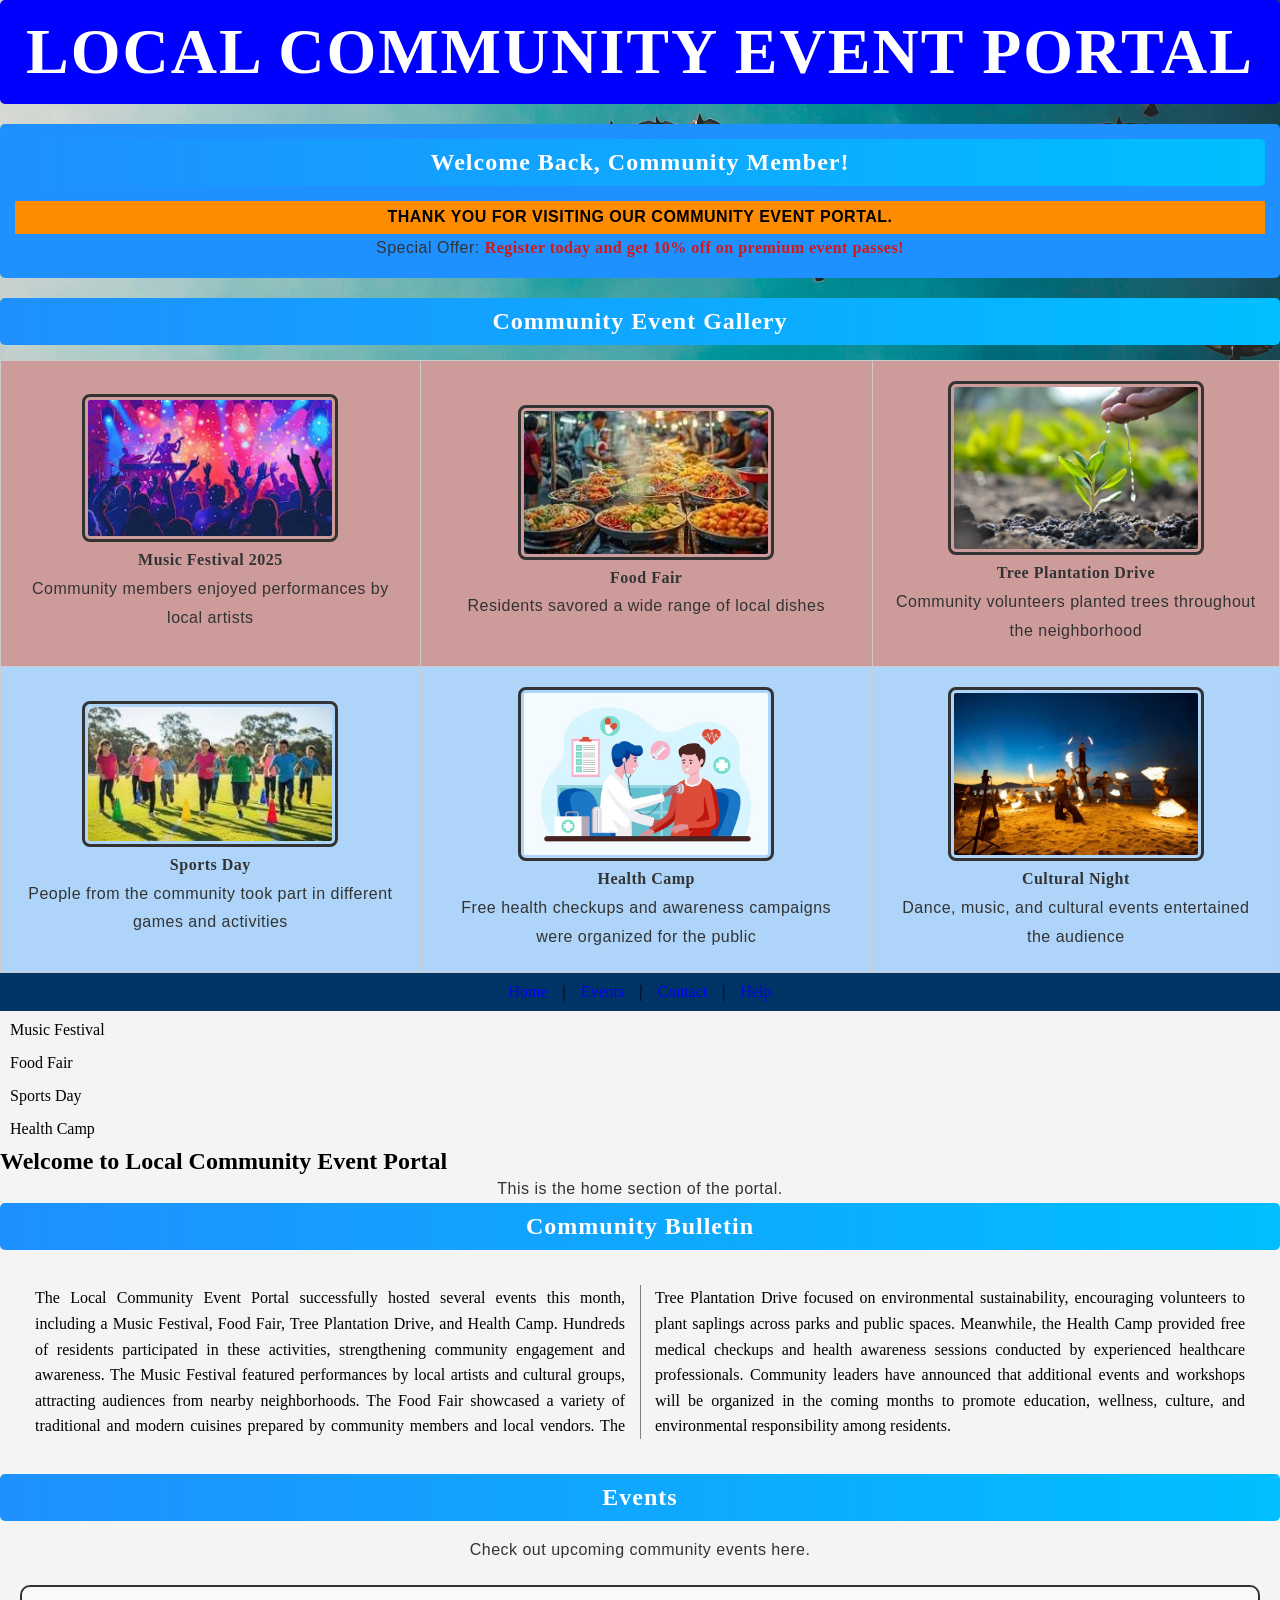
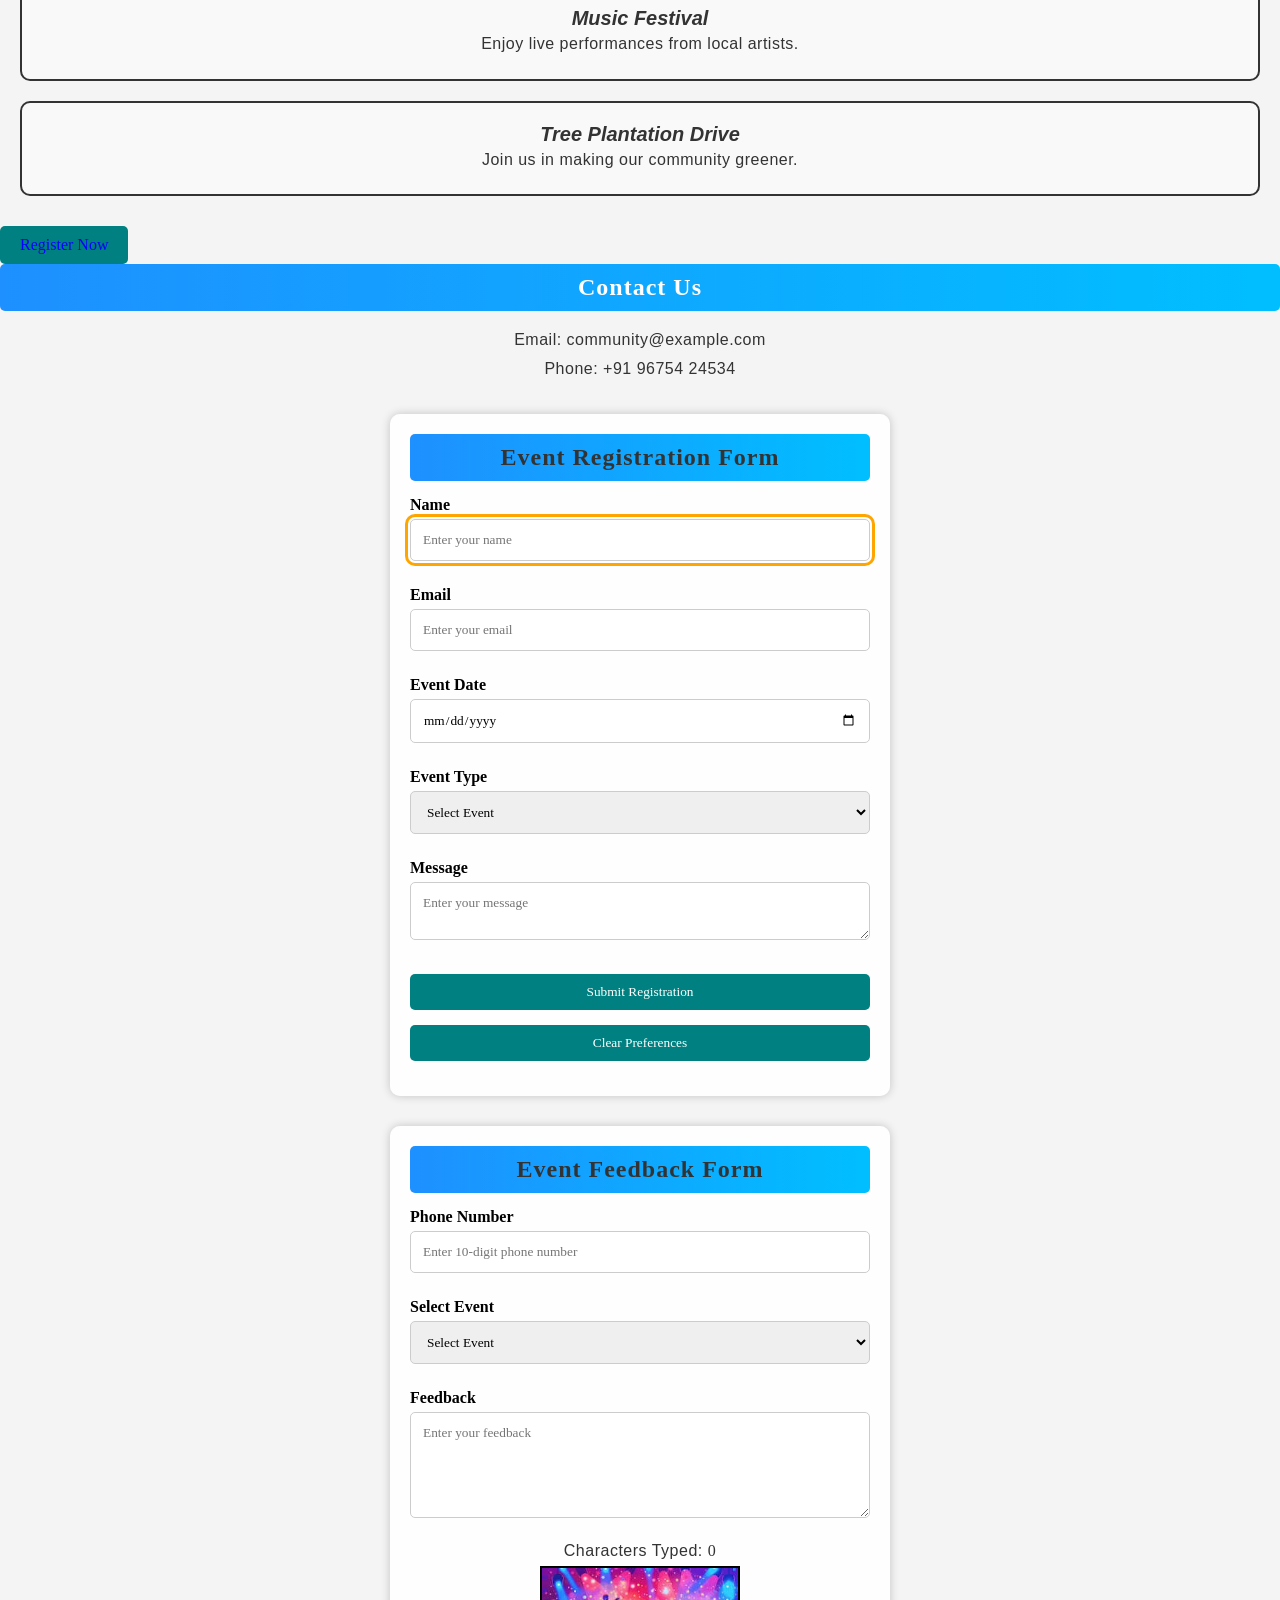
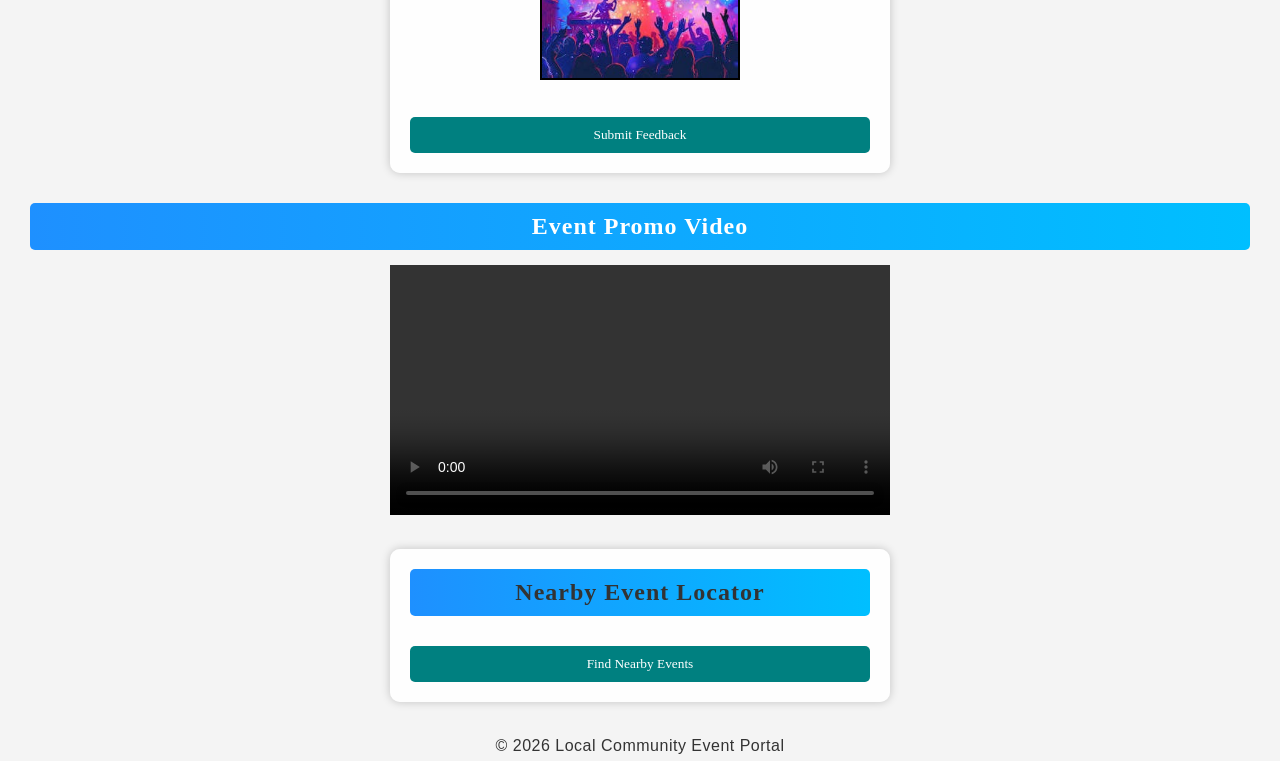
<file: upskilling/CSS/index.html>
<!doctype html>
<html lang="en">
  <head>
    <meta charset="UTF-8" />
    <title>Local Community Event Portal</title>
    <link rel="preconnect" href="https://fonts.googleapis.com">
    <link rel="preconnect" href="https://fonts.gstatic.com" crossorigin>
    <link href="https://fonts.googleapis.com/css2?family=Poppins:wght@300;400;600;700&display=swap" rel="stylesheet">
    <style>
      body {
        background-color: #ffffff;
      }
    </style>
    <link rel="stylesheet" href="styles.css" />
  </head>
  <body>
    <header id="mainHeader">
      <h1>Local Community Event Portal</h1>
    </header>
    <!-- Welcome Banner -->
    <div id="welcomeBanner">
      <h2>Welcome Back, Community Member!</h2>

      <p class="highlight">
        Thank you for visiting our Community Event Portal.
      </p>

      <p>
        Special Offer:
        <span style="color: rgb(212, 23, 23); font-weight: bold">
          Register today and get 10% off on premium event passes!
        </span>
      </p>
    </div>
    <!-- Image Gallery Section -->
    <section id="gallery">
      <h2>Community Event Gallery</h2>

      <table class="gallery-table">
        <tr>
          <td>
            <img
              src="music_concert.jpeg"
              alt="Music Festival"
              title="Annual Music Festival"
              class="gallery-img"
            />
            <p>
              <b>Music Festival 2025</b><br />
              Community members enjoyed performances by local artists</p>
            </td>

          <td>
            <img
              src="food_fest.jpeg"
              alt="Food Fair"
              title="Community Food Fair"
              class="gallery-img"
            />
            <p>
              <b>Food Fair</b><br />
              Residents savored a wide range of local dishes</p>
          </td>

          <td>
            <img
              src="tree_plantation.jpeg"
              alt="Tree Plantation Drive"
              title="Environmental Awareness Event"
              class="gallery-img"
            />
            <p>
              <b>Tree Plantation Drive</b><br />
              Community volunteers planted trees throughout the neighborhood </p>
          </td>
        </tr>

        <tr>
          <td>
            <img
              src="sports_day.jpeg"
              alt="Sports Day"
              title="Annual Sports Competition"
              class="gallery-img"
            />
            <p>
              <b>Sports Day</b><br />
              People from the community took part in different games and activities</p>
          </td>

          <td>
            <img
              src="health_care.jpeg"
              alt="Health Camp"
              title="Free Health Checkup Camp"
              class="gallery-img"
            />
            <p>
              <b>Health Camp</b><br />
             Free health checkups and awareness campaigns were organized for the public</p>
          </td>

          <td>
            <img
              src="night_cult.jpeg"
              alt="Cultural Night"
              title="Community Cultural Celebration"
              class="gallery-img"
            />
            <p>
              <b>Cultural Night</b><br />
              Dance, music, and cultural events entertained the audience</p>
          </td>
        </tr>
      </table>
    </section>
    <!-- Navigation -->
    <nav>
      <a href="#home">Home</a> | <a href="#events">Events</a> |
      <a href="#contact">Contact</a> |
      <a href="help.html" target="_blank">Help</a>
    </nav>

    <ul>
      <li>Music Festival</li>
      <li>Food Fair</li>
      <li>Sports Day</li>
      <li>Health Camp</li>
    </ul>

    <!-- Home Section -->
    <section id="home">
      <h1>Welcome to Local Community Event Portal</h1>
      <p>This is the home section of the portal.</p>
    </section>
    <!--Bulletin Section-->
    <section id="bulletin">
      <h2>Community Bulletin</h2>

      <div class="news-article">
        The Local Community Event Portal successfully hosted several events this
        month, including a Music Festival, Food Fair, Tree Plantation Drive, and
        Health Camp. Hundreds of residents participated in these activities,
        strengthening community engagement and awareness. The Music Festival
        featured performances by local artists and cultural groups, attracting
        audiences from nearby neighborhoods. The Food Fair showcased a variety
        of traditional and modern cuisines prepared by community members and
        local vendors. The Tree Plantation Drive focused on environmental
        sustainability, encouraging volunteers to plant saplings across parks
        and public spaces. Meanwhile, the Health Camp provided free medical
        checkups and health awareness sessions conducted by experienced
        healthcare professionals. Community leaders have announced that
        additional events and workshops will be organized in the coming months
        to promote education, wellness, culture, and environmental
        responsibility among residents.
      </div>
    </section>

    <!-- Events Section -->
    <section id="events">
      <h2>Events</h2>
      <p>Check out upcoming community events here.</p>

      <div class="eventCard">
        <h3>Music Festival</h3>
        <p>Enjoy live performances from local artists.</p>
      </div>

      <div class="eventCard">
        <h3>Tree Plantation Drive</h3>
        <p>Join us in making our community greener.</p>
      </div>

      <a href="#registration" class="register-btn"> Register Now </a>
    </section>

    <!-- Contact Section -->
    <section id="contact">
      <h2>Contact Us</h2>
      <p>Email: community@example.com</p>
      <p>Phone: +91 96754 24534</p>
    </section>
    <section id="registration">
      <div class="form-container">
        <h2>Event Registration Form</h2>

        <form
          onsubmit="
            showMessage();
            return false;
          "
        >
          <label>Name</label>
          <input
            type="text"
            id="name"
            placeholder="Enter your name"
            required
            autofocus
          />

          <label>Email</label>
          <input type="email" placeholder="Enter your email" required />

          <label>Event Date</label>
          <input type="date" required />

           <label>Event Type</label>
          <select id="preferredEvent" onchange="savePreference()" required>
            <option value="">Select Event</option>
            <option>Music Festival</option>
            <option>Food Fair</option>
            <option>Sports Day</option>
            <option>Health Camp</option>
            <option>Cultural Night</option>
          </select>

          <label>Message</label>
          <textarea placeholder="Enter your message" required></textarea>

          <button type="submit">Submit Registration</button>
<button type="button" onclick="clearPreferences()">
    Clear Preferences
</button>

          <output id="confirmation"></output>
        </form>
      </div>
    </section>
    <section id="feedback">
      <div class="form-container">
        <h2>Event Feedback Form</h2>

        <label>Phone Number</label>
        <input
          type="text"
          id="phone"
          placeholder="Enter 10-digit phone number"
          onblur="validatePhone()"
        />

        <p id="phoneMsg"></p>
        <label>Select Event</label>
        <select id="eventSelect" onchange="showFeeAndImage()">
          <option value="">Select Event</option>
          <option value="200">Music Festival</option>
          <option value="150">Food Fair</option>
          <option value="100">Sports Day</option>
          <option value="180">Health Camp</option>
          <option value="250">Cultural Night</option>
        </select>

        <p id="feeDisplay"></p>

        <label>Feedback</label>
        <textarea
          id="feedbackText"
          rows="5"
          placeholder="Enter your feedback"
          onkeyup="countChars()"
        ></textarea>

        <p>Characters Typed: <span id="charCount">0</span></p>

        <img
          src="music_concert.jpeg"
          id="eventImage"
          width="200"
          ondblclick="enlargeImage()"
          alt="Event Image"
        />

        <br /><br />

        <button onclick="submitFeedback()">Submit Feedback</button>

        <p id="confirmMsg"></p>
      </div>
    </section>
    <section id="videoInvite">
      <h2>Event Promo Video</h2>

      <video id="promoVideo" width="500" controls oncanplay="videoReady()">
        <source src="promo.mp4" type="video/mp4" />
        Your browser does not support the video tag.
      </video>

      <p id="videoMsg"></p>
    </section>
     <section id="location">
      <div class="form-container">
        <h2>Nearby Event Locator</h2>

        <button onclick="findLocation()">Find Nearby Events</button>

        <p id="locationResult"></p>
      </div>
    </section>
    <!-- Footer -->
    <footer>
      <p>&copy; 2026 Local Community Event Portal</p>
    </footer>
  </body>
  <script>
    function showMessage() {
      console.log("Registration Form Submitted");

      document.getElementById("confirmation").innerHTML =
        "Registration Successful";
    }

function validatePhone() {
      let phone = document.getElementById("phone").value;

      console.log("Phone Entered:", phone);

      let msg = document.getElementById("phoneMsg");

      if (/^[0-9]{10}$/.test(phone)) {
        msg.innerHTML = "Valid Phone Number";
        msg.style.color = "green";
      } else {
        msg.innerHTML = "Enter a valid 10-digit phone number";
        msg.style.color = "red";
      }
    }

    function showFee() {
      let fee = document.getElementById("eventSelect").value;

      if (fee !== "") {
        document.getElementById("feeDisplay").innerHTML = "Event Fee: ₹" + fee;
      }
    }

    function showFeeAndImage() {
      let select = document.getElementById("eventSelect");
      let fee = select.value;
      let eventName = select.options[select.selectedIndex].text;

      document.getElementById("feeDisplay").innerHTML = "Event Fee: ₹" + fee;

      let img = document.getElementById("eventImage");

      switch (eventName) {
        case "Music Festival":
          img.src = "music_concert.jpeg";
          break;

        case "Food Fair":
          img.src = "food_fest.jpeg";
          break;

        case "Sports Day":
          img.src = "sports_day.jpeg";
          break;

        case "Health Camp":
          img.src = "health_care.jpeg";
          break;

        case "Cultural Night":
          img.src = "night_cult.jpeg";
          break;

        default:
          img.src = "music_concert.jpeg";
      }
    }

    function enlargeImage() {
      let img = document.getElementById("eventImage");

      if (img.style.width === "450px") img.style.width = "250px";
      else img.style.width = "450px";
    }

    function submitFeedback() {
      document.getElementById("confirmMsg").innerHTML =
        "Feedback Submitted Successfully!";
      document.getElementById("confirmMsg").style.color = "green";
    }

    function enlargeImage() {
      let img = document.getElementById("eventImage");

      if (img.style.width === "400px") {
        img.style.width = "200px";
      } else {
        img.style.width = "400px";
      }
    }

    function countChars() {
      let count = document.getElementById("feedbackText").value.length;
      document.getElementById("charCount").innerHTML = count;
    }

    function videoReady() {
      document.getElementById("videoMsg").innerHTML = "✅ Video ready to play";
    }

    window.onbeforeunload = function () {
      let name = document.getElementById("name").value;
      let phone = document.getElementById("phone").value;
      let feedback = document.getElementById("feedbackText").value;

      if (name || phone || feedback) {
        return "You have unfinished form data.";
      }
    };
    function savePreference() {
    let selectedEvent =
        document.getElementById("preferredEvent").value;

    localStorage.setItem(
        "preferredEvent",
        selectedEvent
    );
}

window.onload = function () {

    let savedEvent =
        localStorage.getItem("preferredEvent");

    if (savedEvent) {
        document.getElementById(
            "preferredEvent"
        ).value = savedEvent;
    }

    sessionStorage.setItem(
    "lastVisit",
    new Date()
);
};
function clearPreferences() {

    localStorage.clear();

    sessionStorage.clear();

    alert(
        "Preferences cleared successfully!"
    );

    document.getElementById(
        "preferredEvent"
    ).value = "";
}
function findLocation() {
      if (navigator.geolocation) {
        navigator.geolocation.getCurrentPosition(
          showPosition,

          showError,

          {
            enableHighAccuracy: true,
            timeout: 10000,
            maximumAge: 0,
          },
        );
      } else {
        document.getElementById("locationResult").innerHTML =
          "Geolocation is not supported by this browser.";
      }
    }

    function showPosition(position) {
      document.getElementById("locationResult").innerHTML =
        "Latitude: " +
        position.coords.latitude +
        "<br>Longitude: " +
        position.coords.longitude;
    }

    function showError(error) {
      let message = "";

      switch (error.code) {
        case error.PERMISSION_DENIED:
          message = "Location access denied by user.";
          break;

        case error.POSITION_UNAVAILABLE:
          message = "Location information unavailable.";
          break;

        case error.TIMEOUT:
          message = "Request timed out.";
          break;

        default:
          message = "Unknown error occurred.";
      }

      document.getElementById("locationResult").innerHTML = message;
    }
    </script>
</html>
</file>
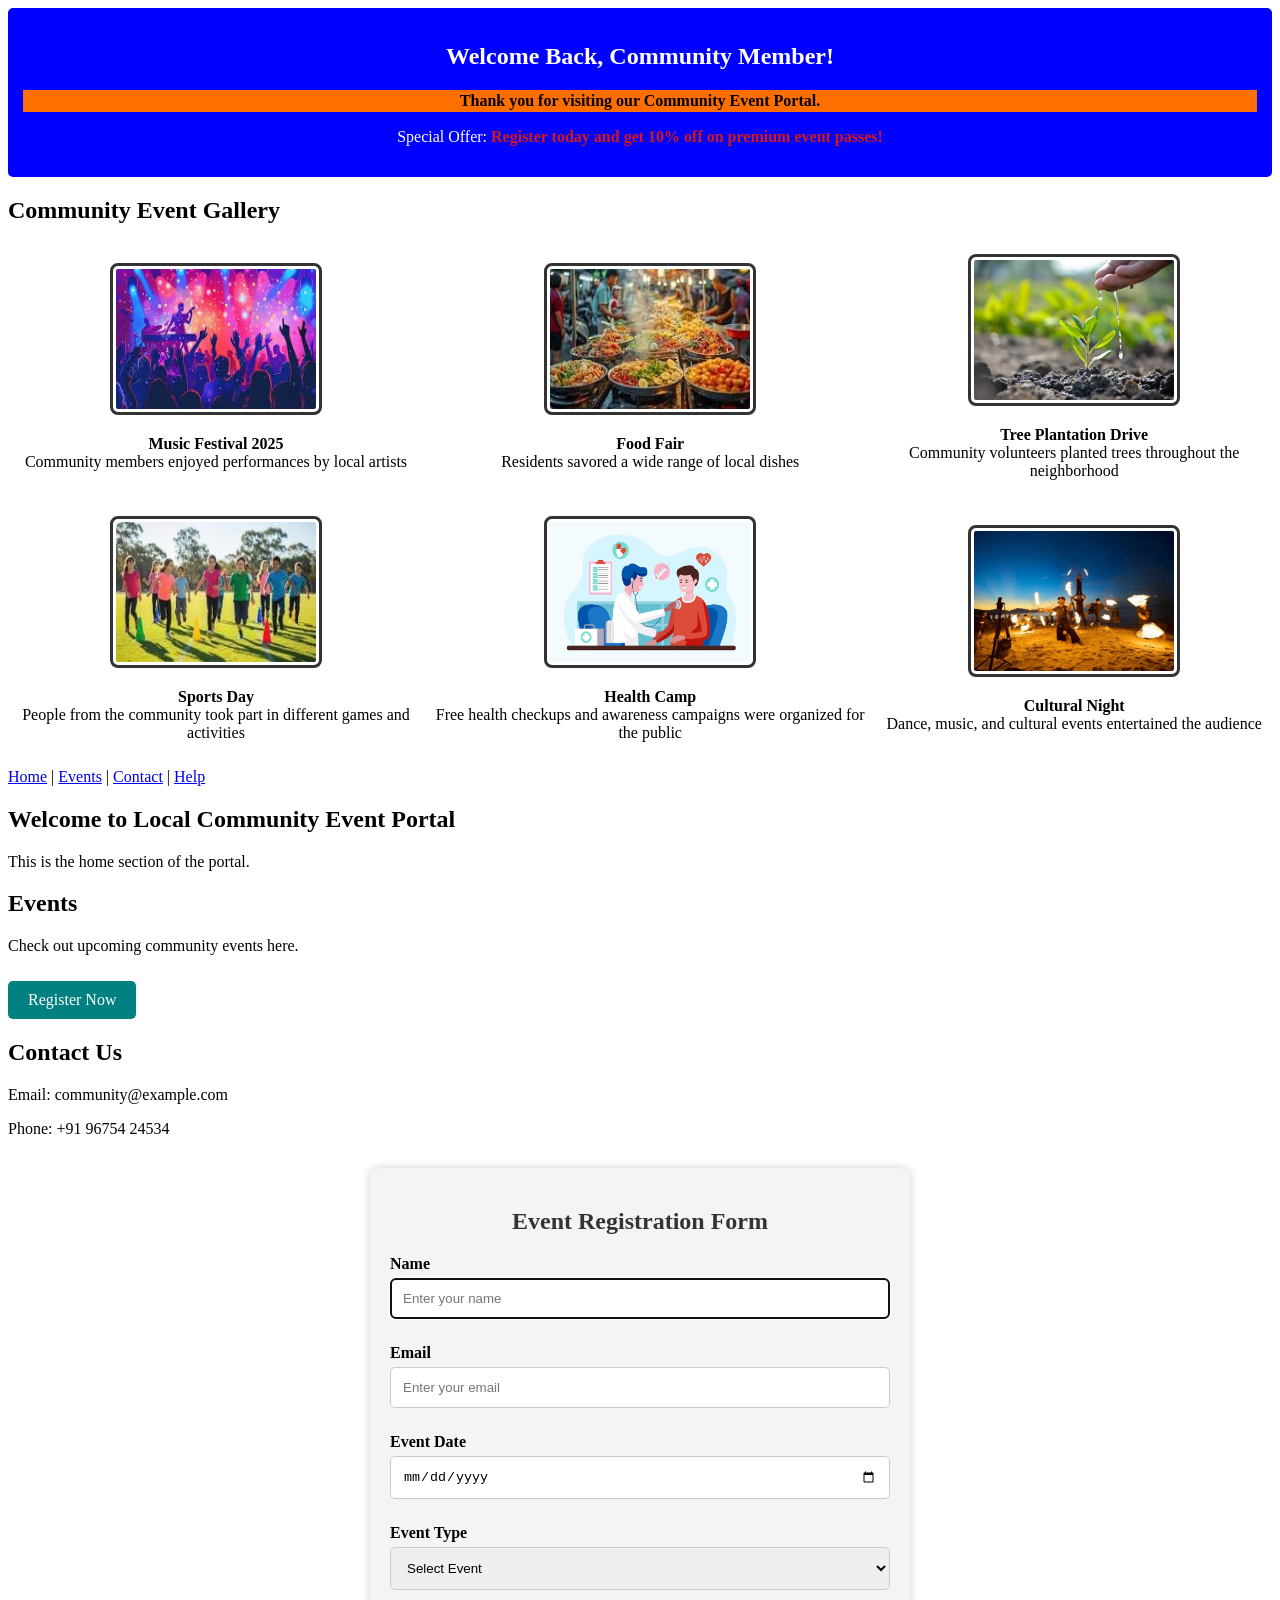
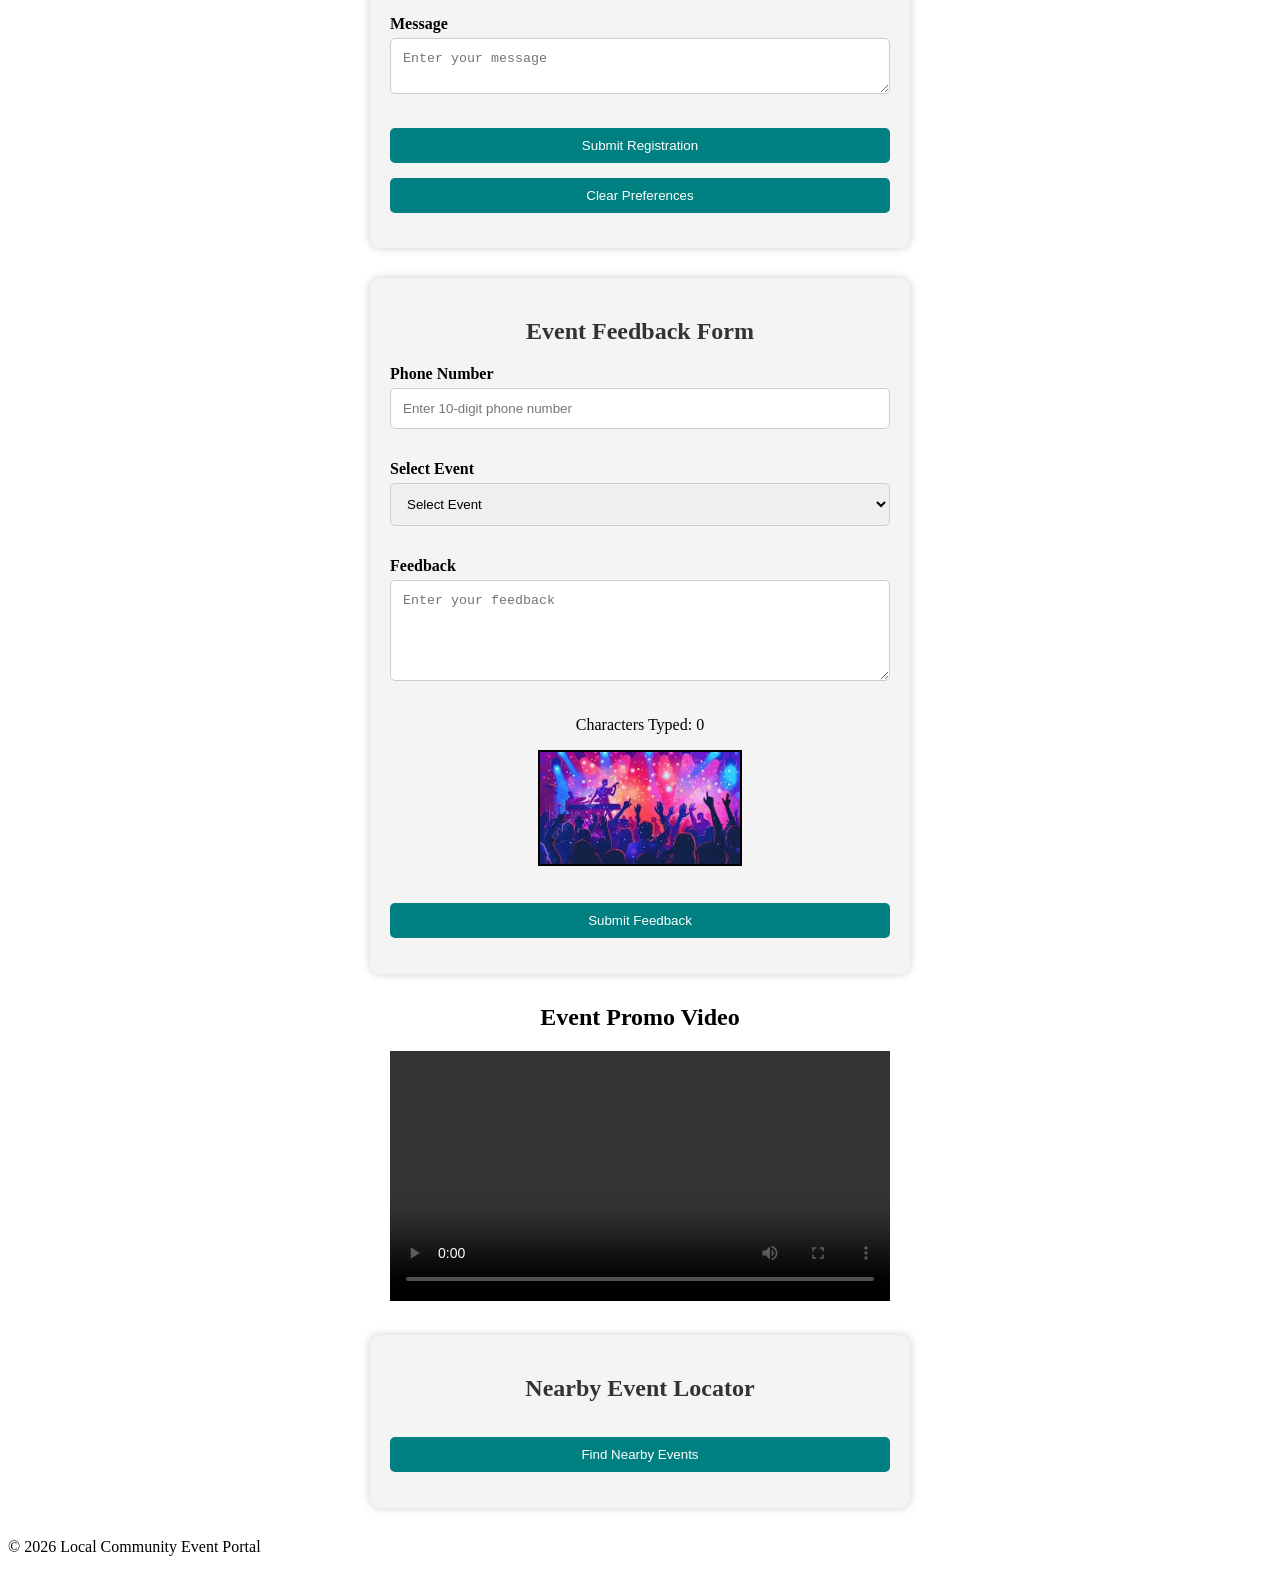
<file: upskilling/html/index.html>
<!doctype html>
<html lang="en">
  <head>
    <meta charset="UTF-8" />
    <title>Local Community Event Portal</title>

    <style>
      /* Welcome Banner Styling */
      #welcomeBanner {
        background-color: blue;
        color: white;
        padding: 15px;
        text-align: center;
        border-radius: 5px;
        margin-bottom: 20px;
      }

      /* Highlight Class */
      .highlight {
        background-color: rgb(255, 111, 0);
        color: black;
        font-weight: bold;
        padding: 2px 5px;
      }
      .gallery-img {
        width: 200px;
        height: 140px;
        border: 3px solid #333;
        border-radius: 8px;
        padding: 3px;
        transition: transform 0.3s ease;
      }

      .gallery-img:hover {
        transform: scale(1.1);
      }

      .gallery-table {
        margin: auto;
        border-collapse: collapse;
      }

      .gallery-table td {
        padding: 10px;
        text-align: center;
      }
      .register-btn {
        display: inline-block;
        padding: 10px 20px;
        background-color: teal;
        color: white;
        text-decoration: none;
        border-radius: 5px;
        margin-top: 10px;
        transition: transform 0.3s ease;
      }

      .register-btn:hover {
        background-color: darkcyan;
        transform: scale(1.1);
      }
      .form-container {
        width: 500px;
        margin: 30px auto;
        padding: 20px;
        background-color: #f4f4f4;
        border-radius: 10px;
        box-shadow: 0 0 10px rgba(0, 0, 0, 0.2);
        text-align: center;
      }

      .form-container h2 {
        text-align: center;
        color: #333;
      }

      .form-container label {
        display: block;
        text-align: left;
        margin-top: 10px;
        font-weight: bold;
      }
      .form-container input,
      .form-container select,
      .form-container textarea {
        width: 100%;
        padding: 12px;
        margin-top: 5px;
        margin-bottom: 15px;
        border: 1px solid #ccc;
        border-radius: 5px;
        box-sizing: border-box;
      }

      .form-container button {
        margin-top: 15px;
        width: 100%;
        padding: 10px;
        background-color: teal;
        color: white;
        border: none;
        border-radius: 5px;
        cursor: pointer;
      }

      .form-container button:hover {
        background-color: darkcyan;
        transform: scale(1.03);
      }

      #confirmation {
        display: block;
        text-align: center;
        color: green;
        font-weight: bold;
        margin-top: 15px;
      }
      #eventImage {
        border: 2px solid black;
        cursor: pointer;
        transition: transform 0.3s;
      }

      #phoneMsg,
      #feeDisplay,
      #confirmMsg {
        font-weight: bold;
        text-align: center;
      }
      #videoInvite {
        text-align: center;
        margin: 30px;
      }

      #videoMsg {
        color: green;
        font-weight: bold;
        margin-top: 10px;
      }
    </style>
  </head>
  <body>
    <!-- Welcome Banner -->
    <div id="welcomeBanner">
      <h2>Welcome Back, Community Member!</h2>

      <p class="highlight">
        Thank you for visiting our Community Event Portal.
      </p>

      <p>
        Special Offer:
        <span style="color: rgb(212, 23, 23); font-weight: bold">
          Register today and get 10% off on premium event passes!
        </span>
      </p>
    </div>
    <!-- Image Gallery Section -->
    <section id="gallery">
      <h2>Community Event Gallery</h2>

      <table class="gallery-table">
        <tr>
          <td>
            <img
              src="music_concert.jpeg"
              alt="Music Festival"
              title="Annual Music Festival"
              class="gallery-img"
            />
            <p>
              <b>Music Festival 2025</b><br />
              Community members enjoyed performances by local artists</p>
            </td>

          <td>
            <img
              src="food_fest.jpeg"
              alt="Food Fair"
              title="Community Food Fair"
              class="gallery-img"
            />
            <p>
              <b>Food Fair</b><br />
              Residents savored a wide range of local dishes</p>
          </td>

          <td>
            <img
              src="tree_plantation.jpeg"
              alt="Tree Plantation Drive"
              title="Environmental Awareness Event"
              class="gallery-img"
            />
            <p>
              <b>Tree Plantation Drive</b><br />
              Community volunteers planted trees throughout the neighborhood </p>
          </td>
        </tr>

        <tr>
          <td>
            <img
              src="sports_day.jpeg"
              alt="Sports Day"
              title="Annual Sports Competition"
              class="gallery-img"
            />
            <p>
              <b>Sports Day</b><br />
              People from the community took part in different games and activities</p>
          </td>

          <td>
            <img
              src="health_care.jpeg"
              alt="Health Camp"
              title="Free Health Checkup Camp"
              class="gallery-img"
            />
            <p>
              <b>Health Camp</b><br />
             Free health checkups and awareness campaigns were organized for the public</p>
          </td>

          <td>
            <img
              src="night_cult.jpeg"
              alt="Cultural Night"
              title="Community Cultural Celebration"
              class="gallery-img"
            />
            <p>
              <b>Cultural Night</b><br />
              Dance, music, and cultural events entertained the audience</p>
          </td>
        </tr>
      </table>
    </section>
    <!-- Navigation -->
    <nav>
      <a href="#home">Home</a> | <a href="#events">Events</a> |
      <a href="#contact">Contact</a> |
      <a href="help.html" target="_blank">Help</a>
    </nav>

    <!-- Home Section -->
    <section id="home">
      <h1>Welcome to Local Community Event Portal</h1>
      <p>This is the home section of the portal.</p>
    </section>

    <!-- Events Section -->
    <section id="events">
      <h2>Events</h2>
      <p>Check out upcoming community events here.</p>

      <a href="#registration" class="register-btn"> Register Now </a>
    </section>

    <!-- Contact Section -->
    <section id="contact">
      <h2>Contact Us</h2>
      <p>Email: community@example.com</p>
      <p>Phone: +91 96754 24534</p>
    </section>
    <section id="registration">
      <div class="form-container">
        <h2>Event Registration Form</h2>

        <form
          onsubmit="
            showMessage();
            return false;
          "
        >
          <label>Name</label>
          <input
            type="text"
            id="name"
            placeholder="Enter your name"
            required
            autofocus
          />

          <label>Email</label>
          <input type="email" placeholder="Enter your email" required />

          <label>Event Date</label>
          <input type="date" required />

           <label>Event Type</label>
          <select id="preferredEvent" onchange="savePreference()" required>
            <option value="">Select Event</option>
            <option>Music Festival</option>
            <option>Food Fair</option>
            <option>Sports Day</option>
            <option>Health Camp</option>
            <option>Cultural Night</option>
          </select>

          <label>Message</label>
          <textarea placeholder="Enter your message" required></textarea>

          <button type="submit">Submit Registration</button>
<button type="button" onclick="clearPreferences()">
    Clear Preferences
</button>

          <output id="confirmation"></output>
        </form>
      </div>
    </section>
    <section id="feedback">
      <div class="form-container">
        <h2>Event Feedback Form</h2>

        <label>Phone Number</label>
        <input
          type="text"
          id="phone"
          placeholder="Enter 10-digit phone number"
          onblur="validatePhone()"
        />

        <p id="phoneMsg"></p>
        <label>Select Event</label>
        <select id="eventSelect" onchange="showFeeAndImage()">
          <option value="">Select Event</option>
          <option value="200">Music Festival</option>
          <option value="150">Food Fair</option>
          <option value="100">Sports Day</option>
          <option value="180">Health Camp</option>
          <option value="250">Cultural Night</option>
        </select>

        <p id="feeDisplay"></p>

        <label>Feedback</label>
        <textarea
          id="feedbackText"
          rows="5"
          placeholder="Enter your feedback"
          onkeyup="countChars()"
        ></textarea>

        <p>Characters Typed: <span id="charCount">0</span></p>

        <img
          src="music_concert.jpeg"
          id="eventImage"
          width="200"
          ondblclick="enlargeImage()"
          alt="Event Image"
        />

        <br /><br />

        <button onclick="submitFeedback()">Submit Feedback</button>

        <p id="confirmMsg"></p>
      </div>
    </section>
    <section id="videoInvite">
      <h2>Event Promo Video</h2>

      <video id="promoVideo" width="500" controls oncanplay="videoReady()">
        <source src="promo.mp4" type="video/mp4" />
        Your browser does not support the video tag.
      </video>

      <p id="videoMsg"></p>
    </section>
     <section id="location">
      <div class="form-container">
        <h2>Nearby Event Locator</h2>

        <button onclick="findLocation()">Find Nearby Events</button>

        <p id="locationResult"></p>
      </div>
    </section>
    <!-- Footer -->
    <footer>
      <p>&copy; 2026 Local Community Event Portal</p>
    </footer>
  </body>
  <script>
    function showMessage() {
      console.log("Registration Form Submitted");

      document.getElementById("confirmation").innerHTML =
        "Registration Successful";
    }

function validatePhone() {
      let phone = document.getElementById("phone").value;

      console.log("Phone Entered:", phone);

      let msg = document.getElementById("phoneMsg");

      if (/^[0-9]{10}$/.test(phone)) {
        msg.innerHTML = "Valid Phone Number";
        msg.style.color = "green";
      } else {
        msg.innerHTML = "Enter a valid 10-digit phone number";
        msg.style.color = "red";
      }
    }

    function showFee() {
      let fee = document.getElementById("eventSelect").value;

      if (fee !== "") {
        document.getElementById("feeDisplay").innerHTML = "Event Fee: ₹" + fee;
      }
    }

    function showFeeAndImage() {
      let select = document.getElementById("eventSelect");
      let fee = select.value;
      let eventName = select.options[select.selectedIndex].text;

      document.getElementById("feeDisplay").innerHTML = "Event Fee: ₹" + fee;

      let img = document.getElementById("eventImage");

      switch (eventName) {
        case "Music Festival":
          img.src = "music_concert.jpeg";
          break;

        case "Food Fair":
          img.src = "food_fest.jpeg";
          break;

        case "Sports Day":
          img.src = "sports_day.jpeg";
          break;

        case "Health Camp":
          img.src = "health_care.jpeg";
          break;

        case "Cultural Night":
          img.src = "night_cult.jpeg";
          break;

        default:
          img.src = "music_concert.jpeg";
      }
    }

    function enlargeImage() {
      let img = document.getElementById("eventImage");

      if (img.style.width === "450px") img.style.width = "250px";
      else img.style.width = "450px";
    }

    function submitFeedback() {
      document.getElementById("confirmMsg").innerHTML =
        "Feedback Submitted Successfully!";
      document.getElementById("confirmMsg").style.color = "green";
    }

    function enlargeImage() {
      let img = document.getElementById("eventImage");

      if (img.style.width === "400px") {
        img.style.width = "200px";
      } else {
        img.style.width = "400px";
      }
    }

    function countChars() {
      let count = document.getElementById("feedbackText").value.length;
      document.getElementById("charCount").innerHTML = count;
    }

    function videoReady() {
      document.getElementById("videoMsg").innerHTML = "✅ Video ready to play";
    }

    window.onbeforeunload = function () {
      let name = document.getElementById("name").value;
      let phone = document.getElementById("phone").value;
      let feedback = document.getElementById("feedbackText").value;

      if (name || phone || feedback) {
        return "You have unfinished form data.";
      }
    };
    function savePreference() {
    let selectedEvent =
        document.getElementById("preferredEvent").value;

    localStorage.setItem(
        "preferredEvent",
        selectedEvent
    );
}

window.onload = function () {

    let savedEvent =
        localStorage.getItem("preferredEvent");

    if (savedEvent) {
        document.getElementById(
            "preferredEvent"
        ).value = savedEvent;
    }

    sessionStorage.setItem(
    "lastVisit",
    new Date()
);
};
function clearPreferences() {

    localStorage.clear();

    sessionStorage.clear();

    alert(
        "Preferences cleared successfully!"
    );

    document.getElementById(
        "preferredEvent"
    ).value = "";
}
function findLocation() {
      if (navigator.geolocation) {
        navigator.geolocation.getCurrentPosition(
          showPosition,

          showError,

          {
            enableHighAccuracy: true,
            timeout: 10000,
            maximumAge: 0,
          },
        );
      } else {
        document.getElementById("locationResult").innerHTML =
          "Geolocation is not supported by this browser.";
      }
    }

    function showPosition(position) {
      document.getElementById("locationResult").innerHTML =
        "Latitude: " +
        position.coords.latitude +
        "<br>Longitude: " +
        position.coords.longitude;
    }

    function showError(error) {
      let message = "";

      switch (error.code) {
        case error.PERMISSION_DENIED:
          message = "Location access denied by user.";
          break;

        case error.POSITION_UNAVAILABLE:
          message = "Location information unavailable.";
          break;

        case error.TIMEOUT:
          message = "Request timed out.";
          break;

        default:
          message = "Unknown error occurred.";
      }

      document.getElementById("locationResult").innerHTML = message;
    }
  </script>
</html>
</file>
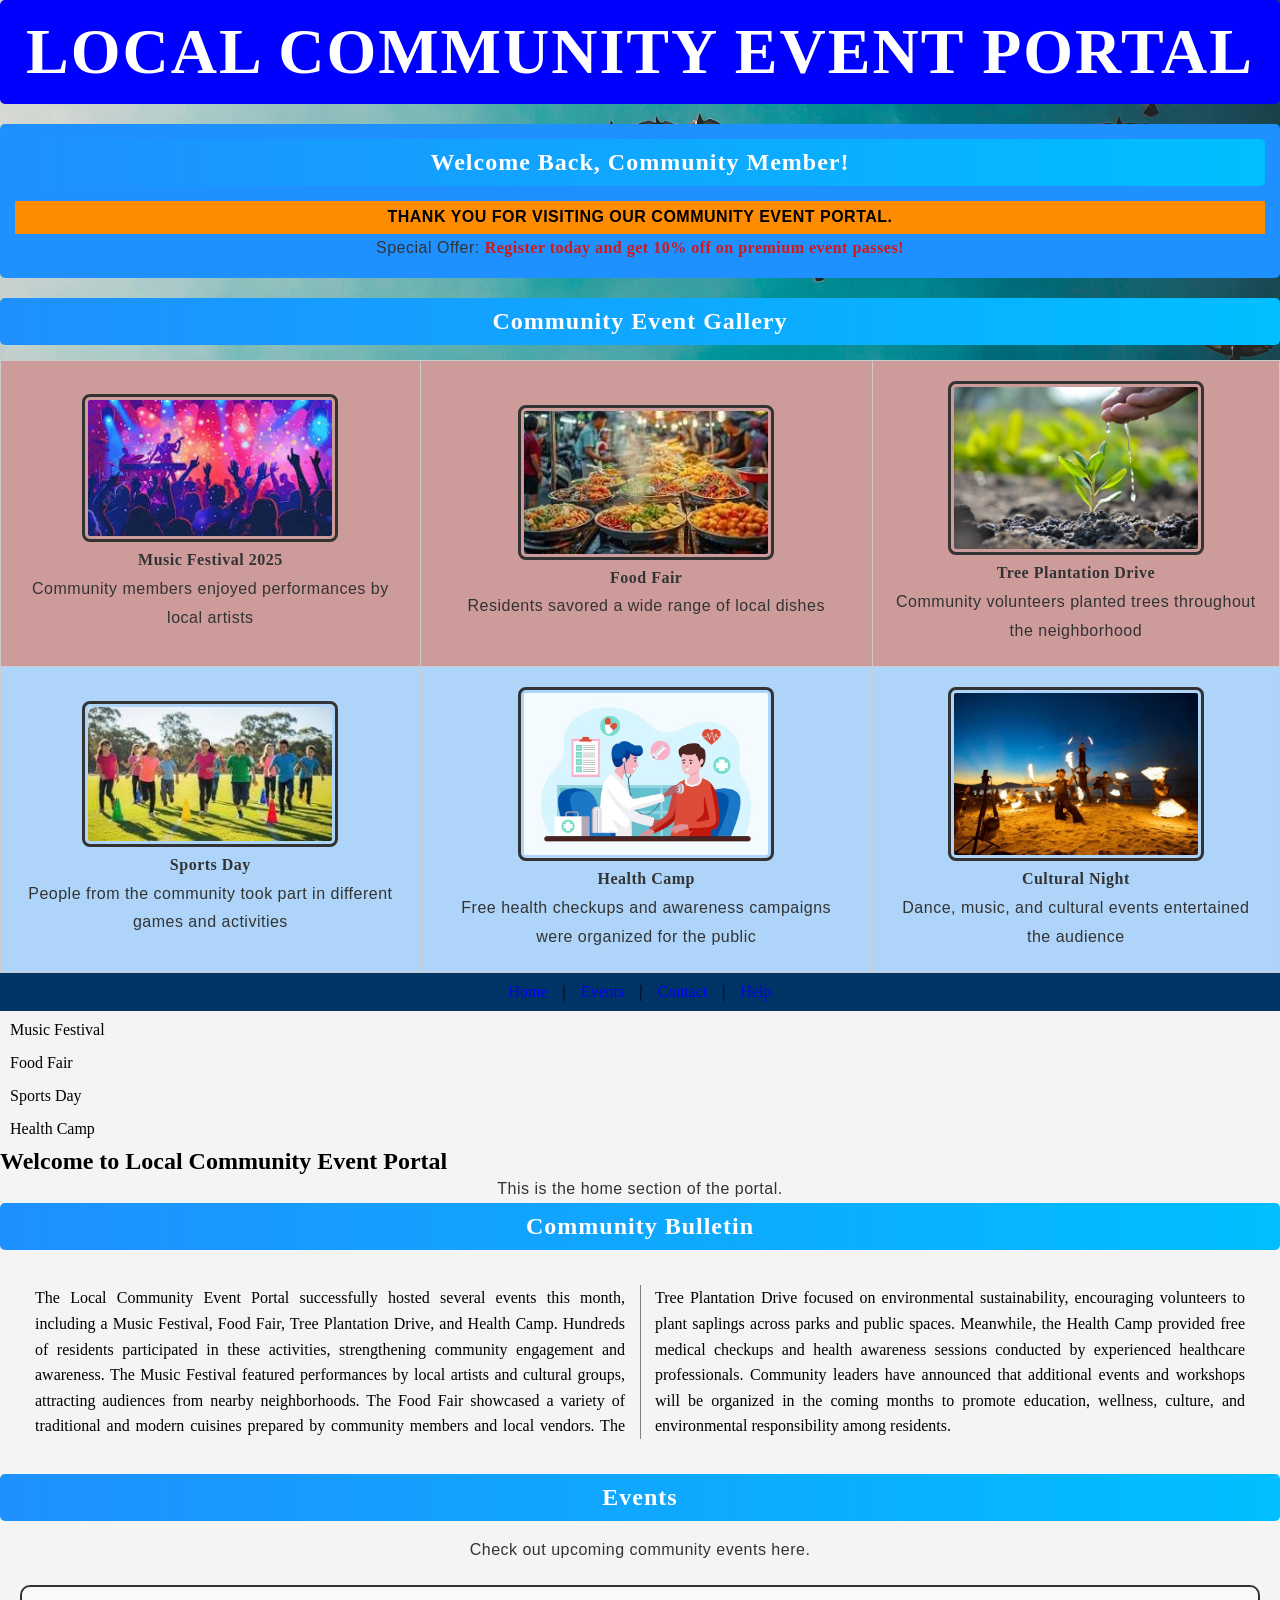
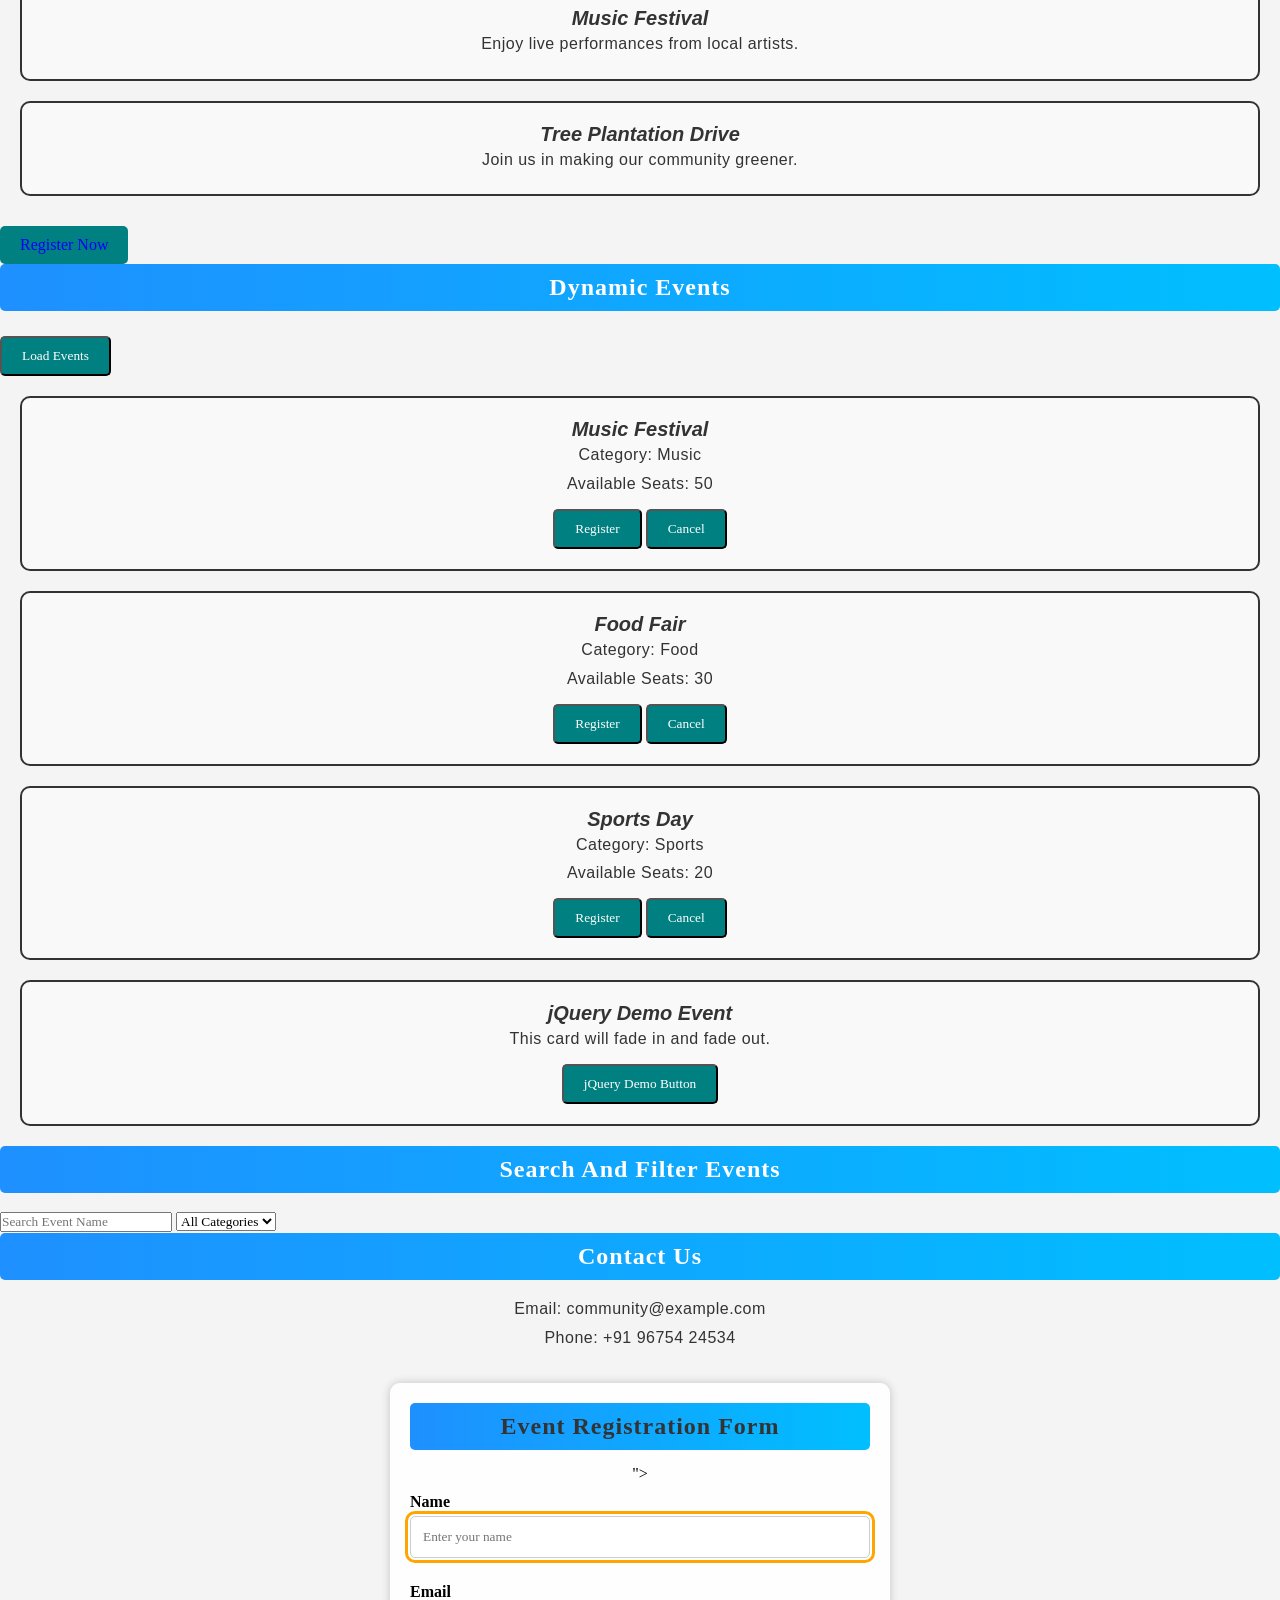
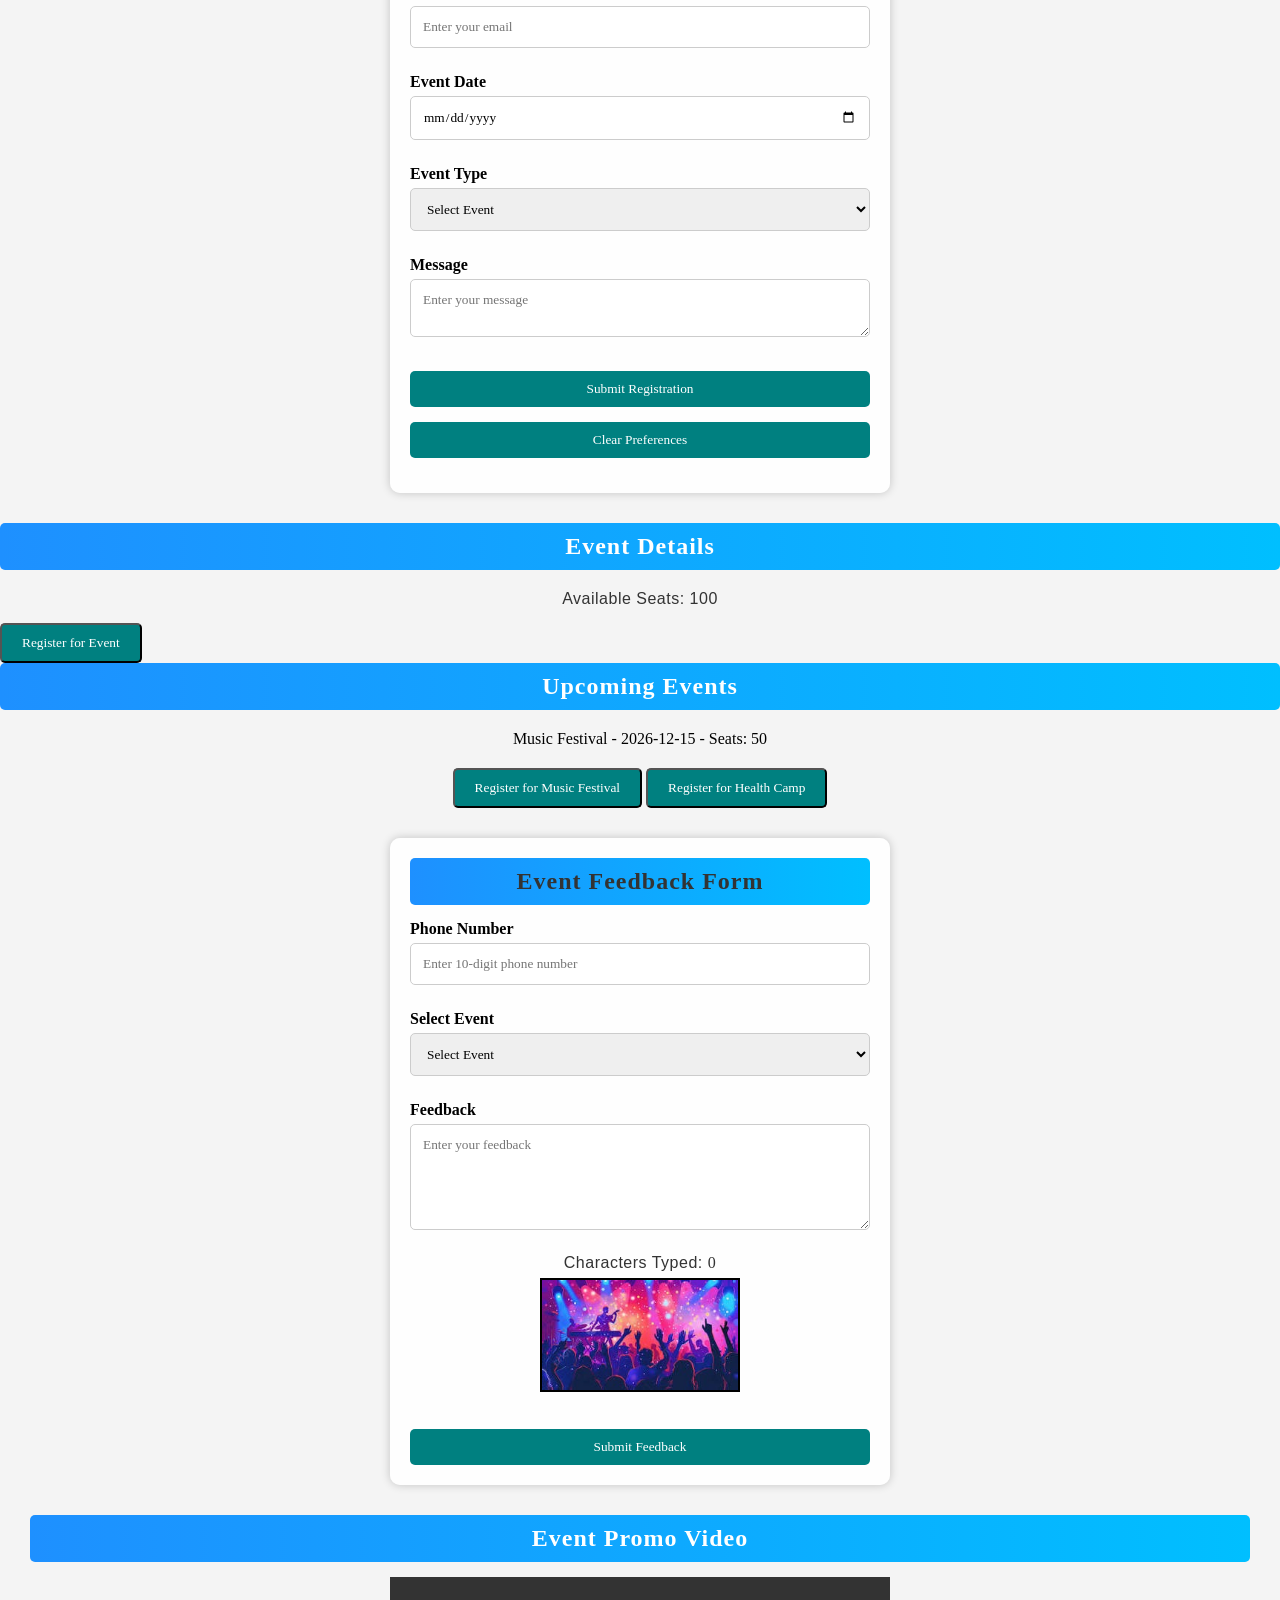
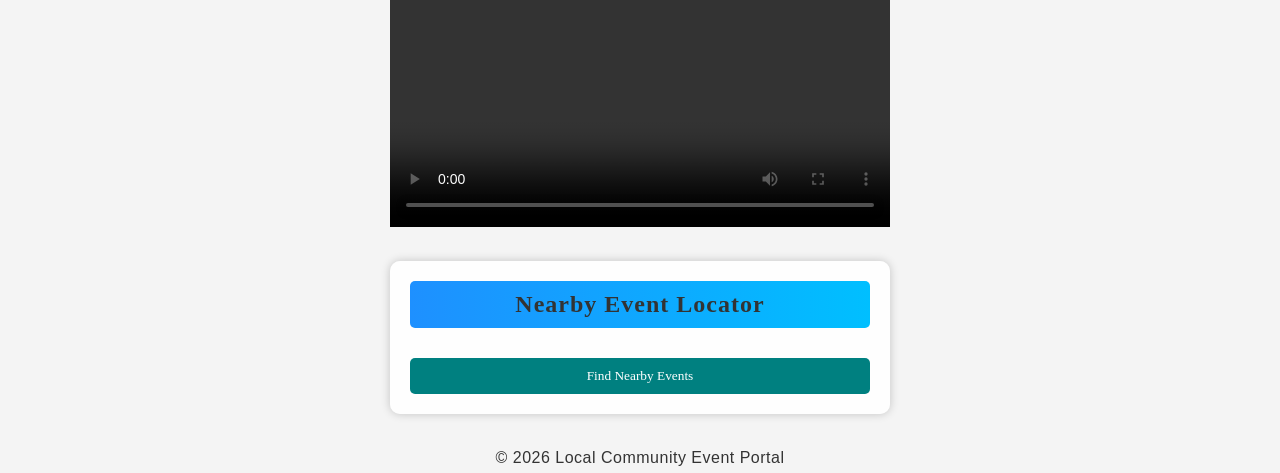
<file: upskilling/javascript/index.html>
<!doctype html>
<html lang="en">

<head>
    <meta charset="UTF-8" />
    <title>Local Community Event Portal</title>
    <link rel="preconnect" href="https://fonts.googleapis.com">
    <link rel="preconnect" href="https://fonts.gstatic.com" crossorigin>
    <link href="https://fonts.googleapis.com/css2?family=Poppins:wght@300;400;600;700&display=swap" rel="stylesheet">

    <style>
        body {
            background-color: #ffffff;
        }
    </style>
    <link rel="stylesheet" href="styles.css" />
</head>

<body>
    <header id="mainHeader">
        <h1>Local Community Event Portal</h1>
    </header>
    <!-- Welcome Banner -->
    <div id="welcomeBanner">
        <h2>Welcome Back, Community Member!</h2>

        <p class="highlight">
            Thank you for visiting our Community Event Portal.
        </p>

        <p>
            Special Offer:
            <span style="color: rgb(212, 23, 23); font-weight: bold">
                Register today and get 10% off on premium event passes!
            </span>
        </p>
    </div>
    <!-- Image Gallery Section -->
    <section id="gallery">
        <h2>Community Event Gallery</h2>

        <table class="gallery-table">
            <tr>
                <td>
                    <img src="music_concert.jpeg" alt="Music Festival" title="Annual Music Festival"
                        class="gallery-img" />
                    <p>
                        <b>Music Festival 2025</b><br />
                        Community members enjoyed performances by local artists
                    </p>
                </td>

                <td>
                    <img src="food_fest.jpeg" alt="Food Fair" title="Community Food Fair" class="gallery-img" />
                    <p>
                        <b>Food Fair</b><br />
                        Residents savored a wide range of local dishes
                    </p>
                </td>

                <td>
                    <img src="tree_plantation.jpeg" alt="Tree Plantation Drive" title="Environmental Awareness Event"
                        class="gallery-img" />
                    <p>
                        <b>Tree Plantation Drive</b><br />
                        Community volunteers planted trees throughout the neighborhood
                    </p>
                </td>
            </tr>

            <tr>
                <td>
                    <img src="sports_day.jpeg" alt="Sports Day" title="Annual Sports Competition" class="gallery-img" />
                    <p>
                        <b>Sports Day</b><br />
                        People from the community took part in different games and activities
                    </p>
                </td>

                <td>
                    <img src="health_care.jpeg" alt="Health Camp" title="Free Health Checkup Camp"
                        class="gallery-img" />
                    <p>
                        <b>Health Camp</b><br />
                        Free health checkups and awareness campaigns were organized for the public
                    </p>
                </td>

                <td>
                    <img src="night_cult.jpeg" alt="Cultural Night" title="Community Cultural Celebration"
                        class="gallery-img" />
                    <p>
                        <b>Cultural Night</b><br />
                        Dance, music, and cultural events entertained the audience
                    </p>
                </td>
            </tr>
        </table>
    </section>
    <!-- Navigation -->
    <nav>
        <a href="#home">Home</a> | <a href="#events">Events</a> |
        <a href="#contact">Contact</a> |
        <a href="help.html" target="_blank">Help</a>
    </nav>

    <ul>
        <li>Music Festival</li>
        <li>Food Fair</li>
        <li>Sports Day</li>
        <li>Health Camp</li>
    </ul>

    <!-- Home Section -->
    <section id="home">
        <h1>Welcome to Local Community Event Portal</h1>
        <p>This is the home section of the portal.</p>
    </section>
    <!--Bulletin Section-->
    <section id="bulletin">
        <h2>Community Bulletin</h2>

        <div class="news-article">
            The Local Community Event Portal successfully hosted several events this
            month, including a Music Festival, Food Fair, Tree Plantation Drive, and
            Health Camp. Hundreds of residents participated in these activities,
            strengthening community engagement and awareness. The Music Festival
            featured performances by local artists and cultural groups, attracting
            audiences from nearby neighborhoods. The Food Fair showcased a variety
            of traditional and modern cuisines prepared by community members and
            local vendors. The Tree Plantation Drive focused on environmental
            sustainability, encouraging volunteers to plant saplings across parks
            and public spaces. Meanwhile, the Health Camp provided free medical
            checkups and health awareness sessions conducted by experienced
            healthcare professionals. Community leaders have announced that
            additional events and workshops will be organized in the coming months
            to promote education, wellness, culture, and environmental
            responsibility among residents.
        </div>
    </section>

    <!-- Events Section -->
    <section id="events">
        <h2>Events</h2>
        <p>Check out upcoming community events here.</p>

        <div class="eventCard">
            <h3>Music Festival</h3>
            <p>Enjoy live performances from local artists.</p>
        </div>

        <div class="eventCard">
            <h3>Tree Plantation Drive</h3>
            <p>Join us in making our community greener.</p>
        </div>

        <a href="#registration" class="register-btn"> Register Now </a>
    </section>
    <section id="domEvents contact">
        <h2>Dynamic Events</h2>
        <button onclick="fetchEvents()" class="register-btn">Load Events</button>

        <p id="loading" style="display: none">Loading Events...</p>
        <div id="eventContainer"></div>
    </section id="eventControls">
    <div id="jqueryCard" class="eventCard">
        <h3>jQuery Demo Event</h3>
        <p>This card will fade in and fade out.</p>
        <center>
        <button id="registerBtn" class="register-btn">
          jQuery Demo Button
        </button>
      </center>
    </div>
   
      
    </div>
        <h2>Search and Filter Events</h2>

        <input type="text" id="searchBox" placeholder="Search Event Name" />

        <select id="categoryFilter">
            <option value="All">All Categories</option>
            <option value="Music">Music</option>
            <option value="Food">Food</option>
            <option value="Sports">Sports</option>
        </select>
    </section>
    <!-- Contact Section -->
    <section id="contact">
        <h2>Contact Us</h2>
        <p>Email: community@example.com</p>
        <p>Phone: +91 96754 24534</p>
    </section>
    <section id="registration">
        <div class="form-container">
            <h2>Event Registration Form</h2>

            <form id="registrationForm">
                ">
                <label>Name</label>
                <input type="text" id="name" name="name" placeholder="Enter your name" required autofocus />
                <span id="nameError"></span>
                <label>Email</label>
                <input type="email" id="email" name="email" placeholder="Enter your email" required />
                <span id="emailError"></span>

                <label>Event Date</label>
                <input type="date" required />

                <label>Event Type</label>
                <select id="preferredEvent" name="event" onchange="savePreference()" required>
                    <option value="">Select Event</option>
                    <option>Music Festival</option>
                    <option>Food Fair</option>
                    <option>Sports Day</option>
                    <option>Health Camp</option>
                    <option>Cultural Night</option>
                </select>
                <span id="eventError"></span>
                <label>Message</label>
                <textarea placeholder="Enter your message" required></textarea>

                <button type="submit">Submit Registration</button>
                <button type="button" onclick="clearPreferences()">
                    Clear Preferences
                </button>

                <output id="confirmation"></output>
                <p id="serverMessage"></p>
            </form>
        </div>
    </section>
    <section id="eventDetails">
        <h2>Event Details</h2>

        <p id="seatCount">Available Seats: 100</p>

        <button onclick="registerParticipant()" class="register-btn">
            Register for Event
        </button>
    </section>
    <section id="upcomingEvents">
        <h2>Upcoming Events</h2>
        <center>
            <ul id="eventList"></ul>

            <button onclick="registerForEvent('Music Festival')" class="register-btn">
                Register for Music Festival
            </button>

            <button onclick="registerForEvent('Health Camp')" class="register-btn">
                Register for Health Camp
            </button>
        </center>

    </section>
    <section id="feedback">
        <div class="form-container">
            <h2>Event Feedback Form</h2>

            <label>Phone Number</label>
            <input type="text" id="phone" placeholder="Enter 10-digit phone number" onblur="validatePhone()" />

            <p id="phoneMsg"></p>
            <label>Select Event</label>
            <select id="eventSelect" onchange="showFeeAndImage()">
                <option value="">Select Event</option>
                <option value="200">Music Festival</option>
                <option value="150">Food Fair</option>
                <option value="100">Sports Day</option>
                <option value="180">Health Camp</option>
                <option value="250">Cultural Night</option>
            </select>

            <p id="feeDisplay"></p>

            <label>Feedback</label>
            <textarea id="feedbackText" rows="5" placeholder="Enter your feedback" onkeyup="countChars()"></textarea>

            <p>Characters Typed: <span id="charCount">0</span></p>

            <img src="music_concert.jpeg" id="eventImage" width="200" ondblclick="enlargeImage()" alt="Event Image" />

            <br /><br />

            <button onclick="submitFeedback()">Submit Feedback</button>

            <p id="confirmMsg"></p>
        </div>
    </section>
    <section id="videoInvite">
        <h2>Event Promo Video</h2>

        <video id="promoVideo" width="500" controls oncanplay="videoReady()">
            <source src="promo.mp4" type="video/mp4" />
            Your browser does not support the video tag.
        </video>

        <p id="videoMsg"></p>
    </section>
    <section id="location">
        <div class="form-container">
            <h2>Nearby Event Locator</h2>

            <button onclick="findLocation()">Find Nearby Events</button>

            <p id="locationResult"></p>
        </div>
    </section>
    <!-- Footer -->
    <footer>
        <p>&copy; 2026 Local Community Event Portal</p>
    </footer>
    <script src="https://code.jquery.com/jquery-3.7.1.min.js"></script>
    <script src="script.js"></script>
</body>


</html>
</file>
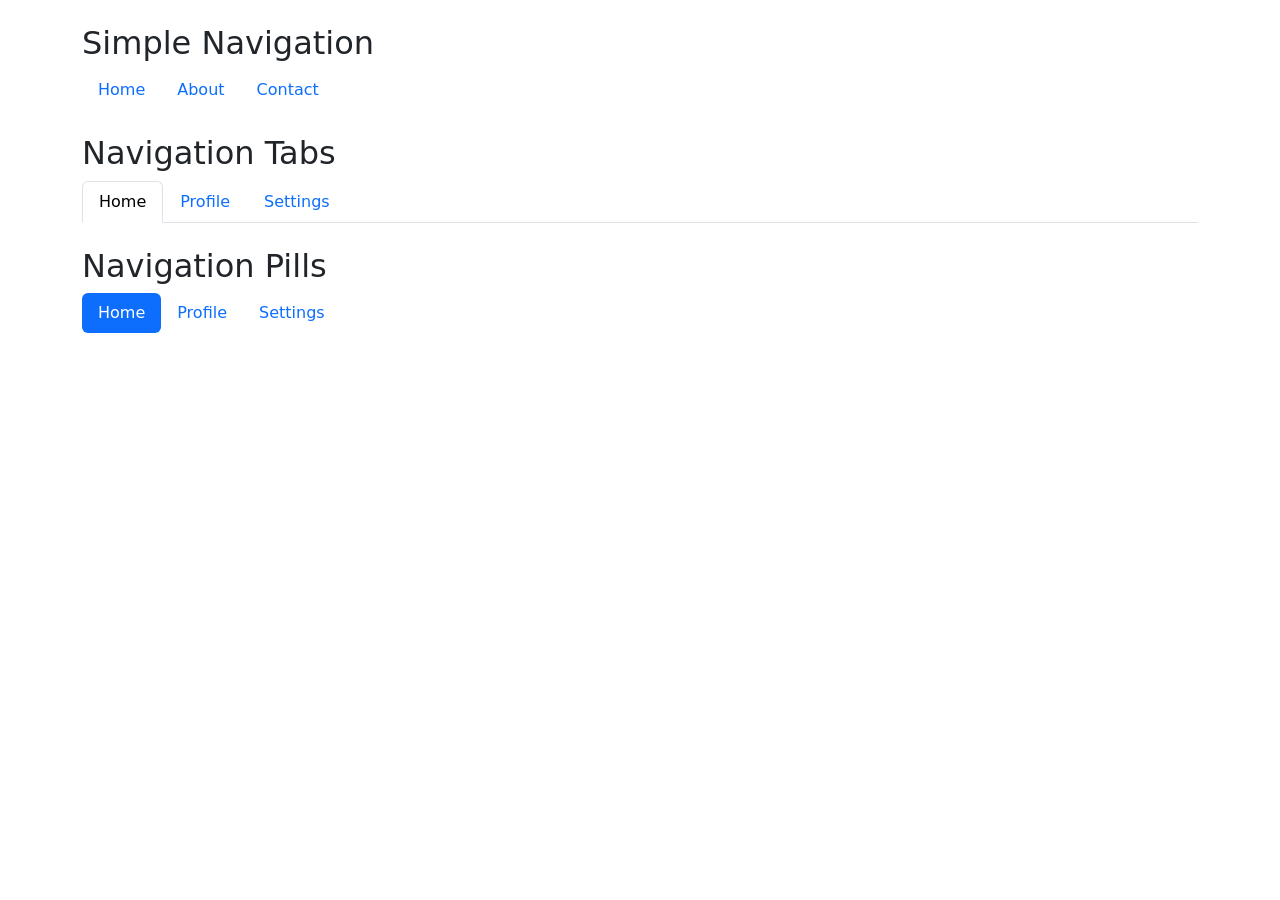
<file: upskilling/bootstrap5/exercise10b.html>
<!doctype html>
<html lang="en">
  <head>
    <meta charset="UTF-8" />
    <meta name="viewport" content="width=device-width, initial-scale=1.0" />
    <title>Bootstrap Navigation</title>
    <link rel="stylesheet" href="css/bootstrap.min.css" />
  </head>
  <body>
    <div class="container mt-4">
      <h2>Simple Navigation</h2>
      <ul class="nav mb-4">
        <li class="nav-item">
          <a class="nav-link active" href="#">Home</a>
        </li>
        <li class="nav-item">
          <a class="nav-link" href="#">About</a>
        </li>
        <li class="nav-item">
          <a class="nav-link" href="#">Contact</a>
        </li>
      </ul>
      <h2>Navigation Tabs</h2>
      <ul class="nav nav-tabs mb-4">
        <li class="nav-item">
          <a class="nav-link active" href="#">Home</a>
        </li>
        <li class="nav-item">
          <a class="nav-link" href="#">Profile</a>
        </li>
        <li class="nav-item">
          <a class="nav-link" href="#">Settings</a>
        </li>
      </ul>
      <h2>Navigation Pills</h2>
      <ul class="nav nav-pills">
        <li class="nav-item">
          <a class="nav-link active" href="#">Home</a>
        </li>
        <li class="nav-item">
          <a class="nav-link" href="#">Profile</a>
        </li>
        <li class="nav-item">
          <a class="nav-link" href="#">Settings</a>
        </li>
      </ul>
    </div>
    <script src="js/bootstrap.bundle.min.js"></script>
  </body>
</html>
</file>
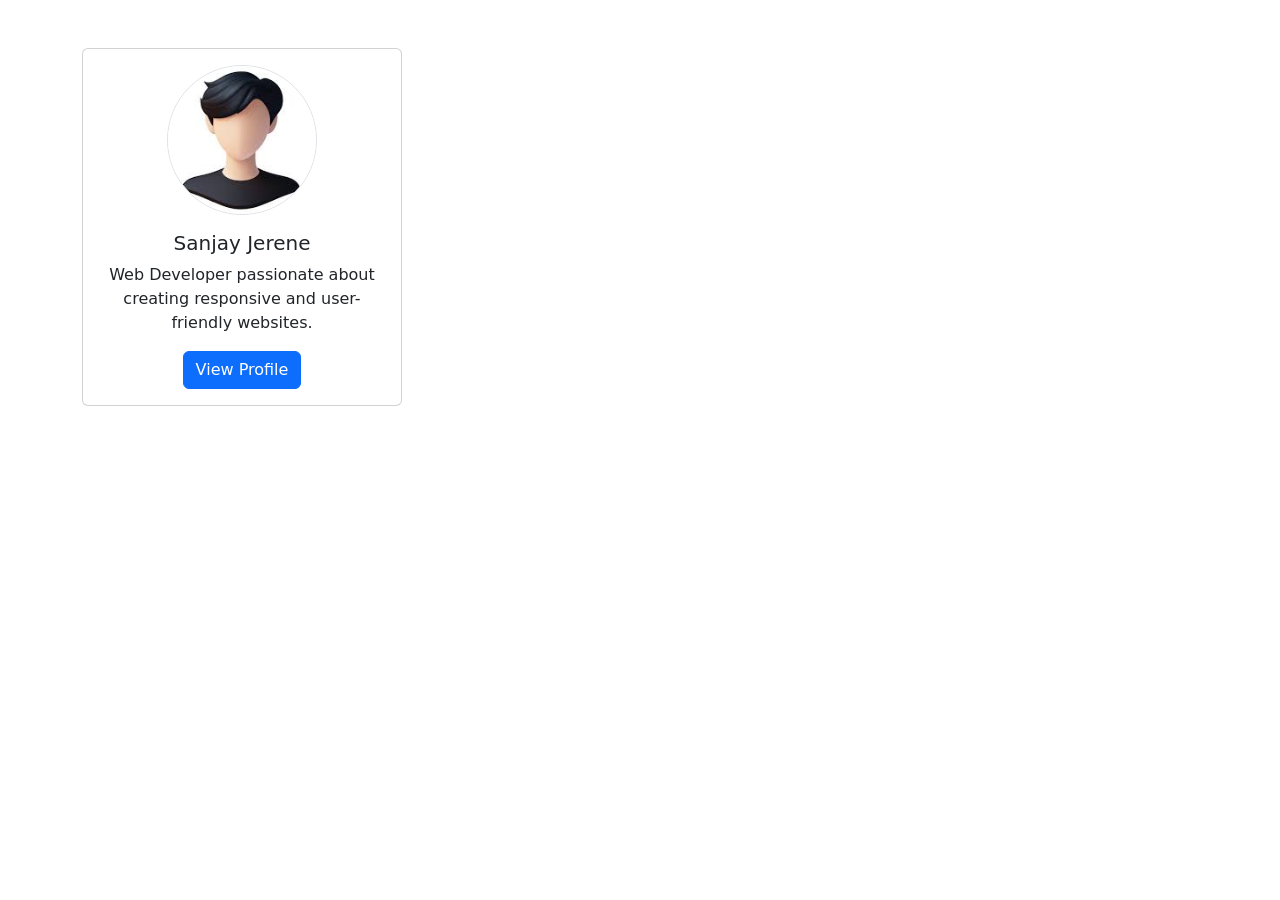
<file: upskilling/bootstrap5/exercise11a.html>
<!DOCTYPE html>
<html lang="en">
<head>
    <meta charset="UTF-8">
    <meta name="viewport" content="width=device-width, initial-scale=1.0">
    <title>Profile Card</title>
    <link rel="stylesheet" href="css/bootstrap.min.css">
</head>
<body>

<div class="container mt-5">

   <div class="card" style="width:20rem;">

    <div class="text-center pt-3">
        <img src="profile_pic.jpg"
             class="rounded-circle border"
             alt="Sanjay Jerene"
             style="width:150px; height:150px; object-fit:cover;">
    </div>

    <div class="card-body text-center">

        <h5 class="card-title">Sanjay Jerene</h5>

        <p class="card-text">
            Web Developer passionate about creating responsive and user-friendly websites.
        </p>

        <a href="#" class="btn btn-primary">
            View Profile
        </a>

    </div>

</div>

</div>

<script src="js/bootstrap.bundle.min.js"></script>
</body>
</html>
</file>
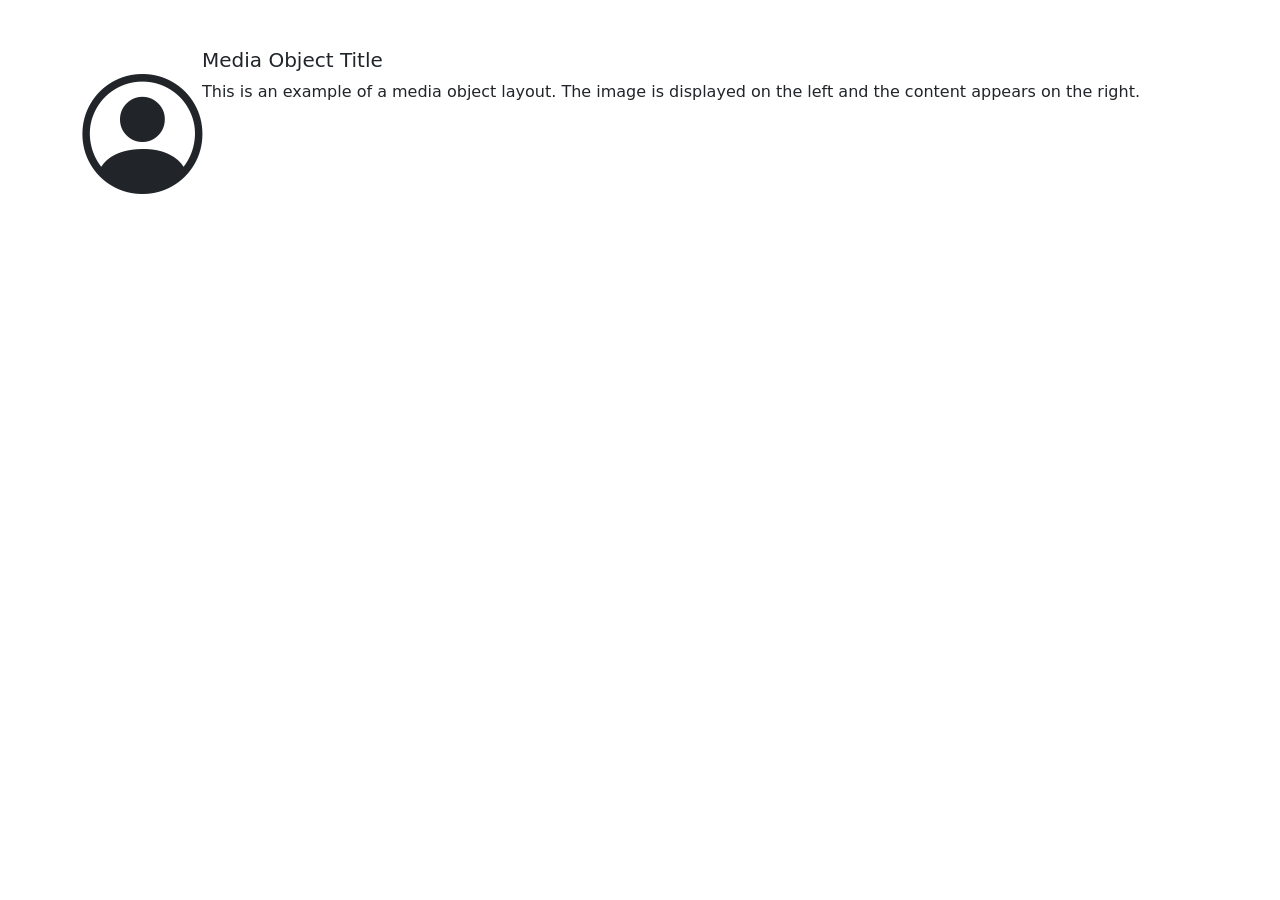
<file: upskilling/bootstrap5/exercise11b.html>
<!doctype html>
<html lang="en">
  <head>
    <meta charset="UTF-8" />
    <meta name="viewport" content="width=device-width, initial-scale=1.0" />
    <title>Media Object Layout</title>
    <link rel="stylesheet" href="css/bootstrap.min.css" />
    <link
      rel="stylesheet"
      href="node_modules/bootstrap-icons/font/bootstrap-icons.css"
    />
  </head>
  <body>
    <div class="container mt-5">
      <div class="d-flex">

          <i class="bi bi-person-circle" style="font-size: 120px"></i>

        <div>
          <h5>Media Object Title</h5>
          <p>
            This is an example of a media object layout. The image is displayed
            on the left and the content appears on the right.
          </p>
        </div>
      </div>
    </div>
    <script src="js/bootstrap.bundle.min.js"></script>
  </body>
</html>
</file>
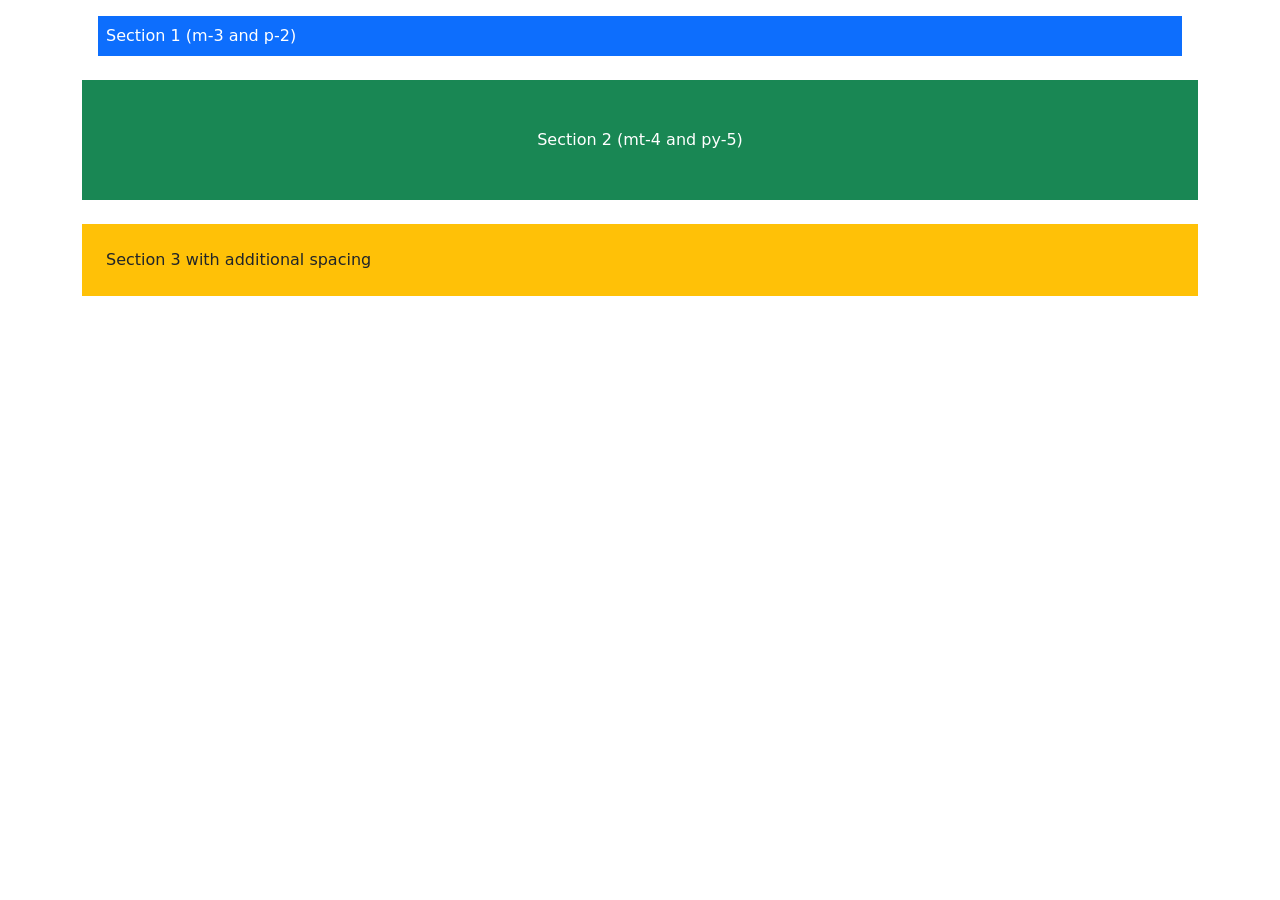
<file: upskilling/bootstrap5/exercise12a.html>
<!DOCTYPE html>
<html lang="en">
<head>
    <meta charset="UTF-8">
    <meta name="viewport" content="width=device-width, initial-scale=1.0">
    <title>Spacing Utilities</title>

    <link rel="stylesheet" href="css/bootstrap.min.css">
</head>
<body>

<div class="container">

    <div class="bg-primary text-white m-3 p-2">
        Section 1 (m-3 and p-2)
    </div>

    <div class="bg-success text-white mt-4 py-5 text-center">
        Section 2 (mt-4 and py-5)
    </div>

    <div class="bg-warning mt-4 p-4">
        Section 3 with additional spacing
    </div>

</div>

<script src="js/bootstrap.bundle.min.js"></script>
</body>
</html>
</file>
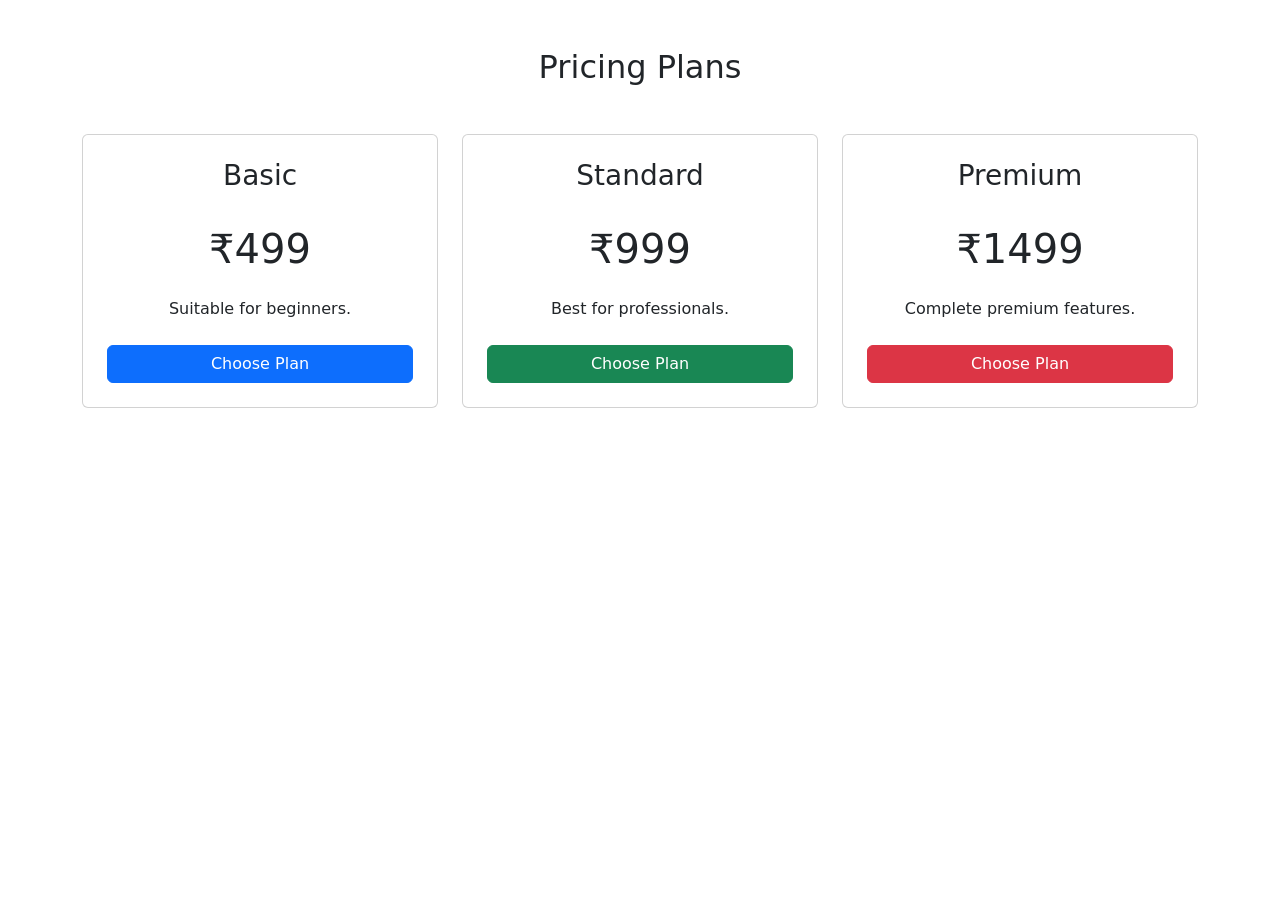
<file: upskilling/bootstrap5/exercise12b.html>
<!DOCTYPE html>
<html lang="en">
<head>
    <meta charset="UTF-8">
    <meta name="viewport" content="width=device-width, initial-scale=1.0">
    <title>Pricing Section</title>

    <link rel="stylesheet" href="css/bootstrap.min.css">
</head>
<body>

<div class="container py-5">

    <h2 class="text-center mb-5">
        Pricing Plans
    </h2>

    <div class="row">

        <!-- Basic Plan -->
        <div class="col-md-4 mb-4">
            <div class="card p-4 text-center h-100">

                <h3>Basic</h3>

                <h1 class="my-4">
                    ₹499
                </h1>

                <p class="mb-4">
                    Suitable for beginners.
                </p>

                <button class="btn btn-primary">
                    Choose Plan
                </button>

            </div>
        </div>

        <!-- Standard Plan -->
        <div class="col-md-4 mb-4">
            <div class="card p-4 text-center h-100">

                <h3>Standard</h3>

                <h1 class="my-4">
                    ₹999
                </h1>

                <p class="mb-4">
                    Best for professionals.
                </p>

                <button class="btn btn-success">
                    Choose Plan
                </button>

            </div>
        </div>

        <!-- Premium Plan -->
        <div class="col-md-4 mb-4">
            <div class="card p-4 text-center h-100">

                <h3>Premium</h3>

                <h1 class="my-4">
                    ₹1499
                </h1>

                <p class="mb-4">
                    Complete premium features.
                </p>

                <button class="btn btn-danger">
                    Choose Plan
                </button>

            </div>
        </div>

    </div>

</div>

<script src="js/bootstrap.bundle.min.js"></script>
</body>
</html>
</file>
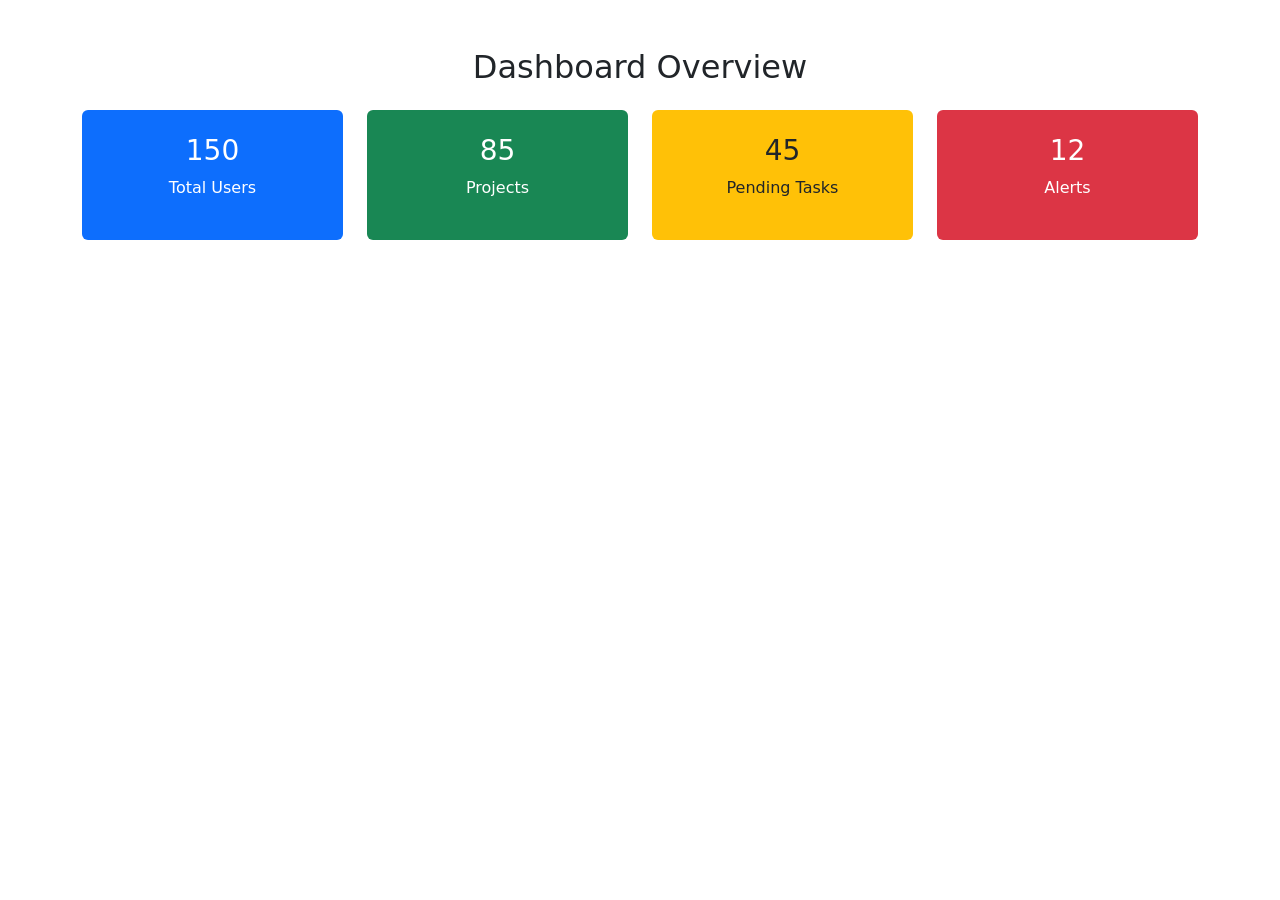
<file: upskilling/bootstrap5/exercise13a.html>
<!DOCTYPE html>
<html lang="en">
<head>
    <meta charset="UTF-8">
    <meta name="viewport" content="width=device-width, initial-scale=1.0">
    <title>Dashboard Colors</title>

    <link rel="stylesheet" href="css/bootstrap.min.css">
</head>
<body>

<div class="container mt-5">

    <h2 class="text-center mb-4">
        Dashboard Overview
    </h2>

    <div class="row">

        <div class="col-md-3 mb-3">
            <div class="bg-primary text-white p-4 rounded text-center">
                <h3>150</h3>
                <p>Total Users</p>
            </div>
        </div>

        <div class="col-md-3 mb-3">
            <div class="bg-success text-white p-4 rounded text-center">
                <h3>85</h3>
                <p>Projects</p>
            </div>
        </div>

        <div class="col-md-3 mb-3">
            <div class="bg-warning text-dark p-4 rounded text-center">
                <h3>45</h3>
                <p>Pending Tasks</p>
            </div>
        </div>

        <div class="col-md-3 mb-3">
            <div class="bg-danger text-white p-4 rounded text-center">
                <h3>12</h3>
                <p>Alerts</p>
            </div>
        </div>

    </div>

</div>

<script src="js/bootstrap.bundle.min.js"></script>
</body>
</html>
</file>
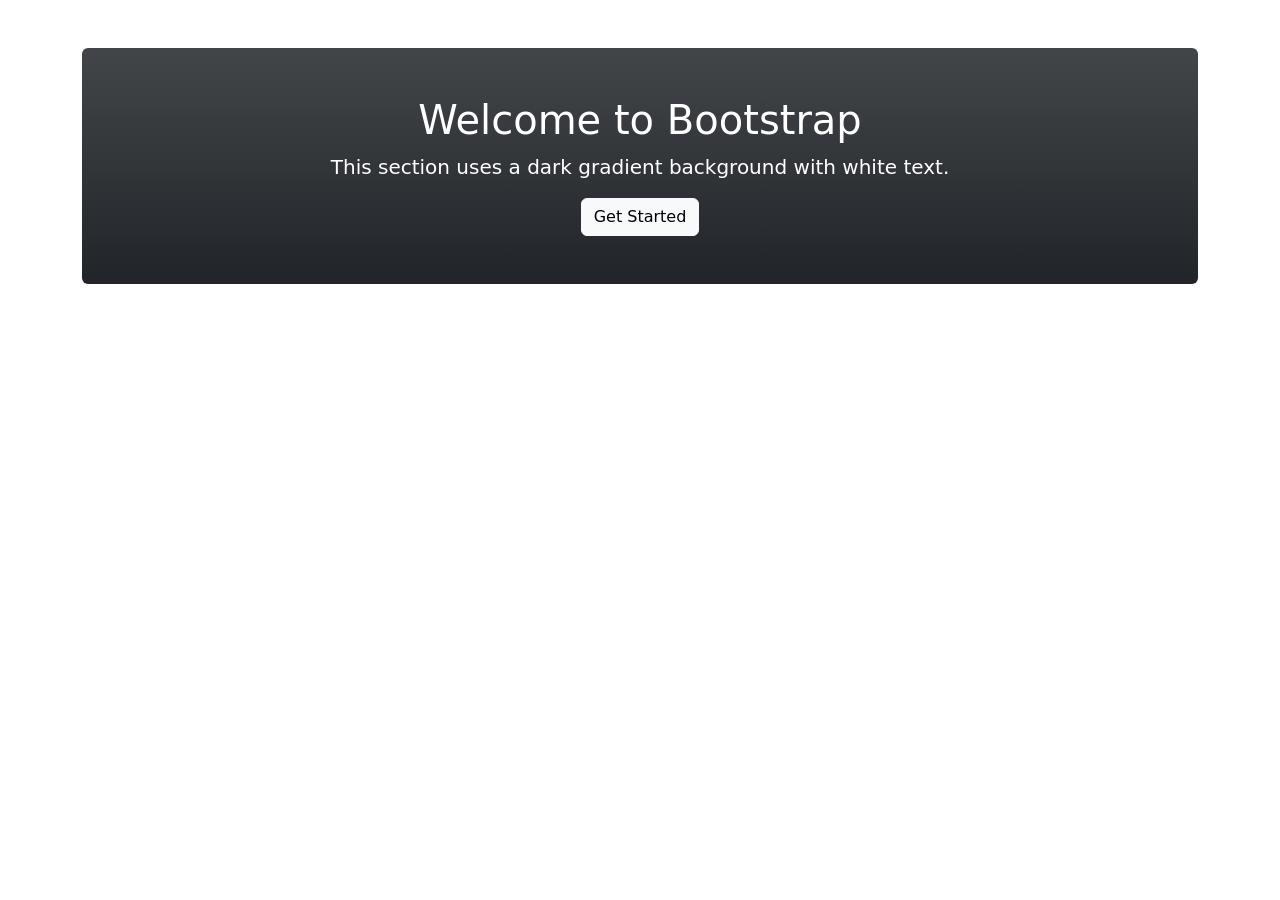
<file: upskilling/bootstrap5/exercise13b.html>
<!DOCTYPE html>
<html lang="en">
<head>
    <meta charset="UTF-8">
    <meta name="viewport" content="width=device-width, initial-scale=1.0">
    <title>Gradient Background</title>

    <link rel="stylesheet" href="css/bootstrap.min.css">
</head>
<body>

<div class="container mt-5">

    <div class="bg-dark bg-gradient text-white p-5 rounded text-center">

        <h1>Welcome to Bootstrap</h1>

        <p class="lead">
            This section uses a dark gradient background with white text.
        </p>

        <button class="btn btn-light">
            Get Started
        </button>

    </div>

</div>

<script src="js/bootstrap.bundle.min.js"></script>
</body>
</html>
</file>
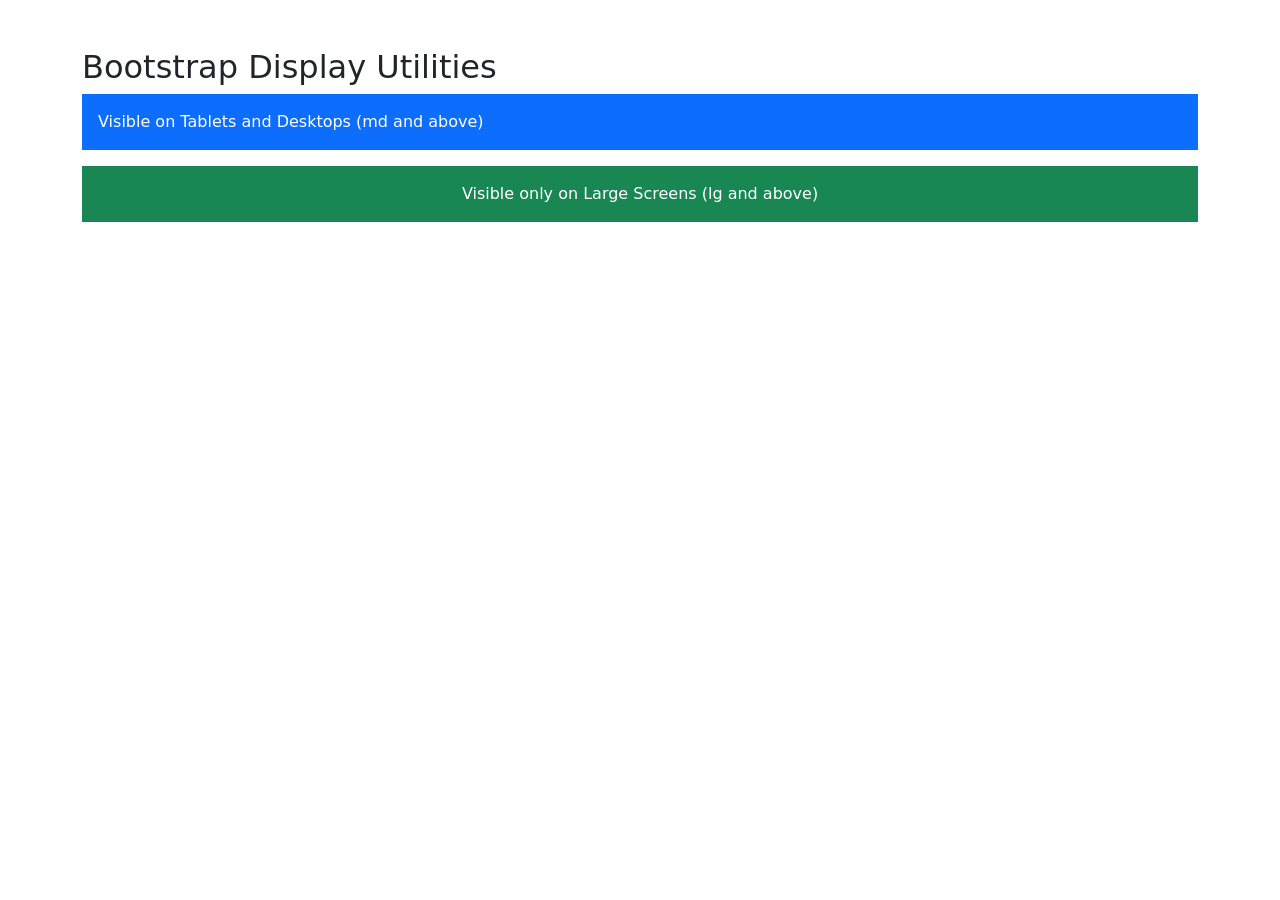
<file: upskilling/bootstrap5/exercise14a.html>
<!DOCTYPE html>
<html lang="en">
<head>
    <meta charset="UTF-8">
    <meta name="viewport" content="width=device-width, initial-scale=1.0">
    <title>Display Utilities</title>
    <link rel="stylesheet" href="css/bootstrap.min.css">
</head>
<body>
<div class="container mt-5">
    <h2>Bootstrap Display Utilities</h2>
    <div class="d-none d-md-block bg-primary text-white p-3 mb-3">
        Visible on Tablets and Desktops (md and above)
    </div>
    <div class="d-none d-lg-flex bg-success text-white p-3 justify-content-center">
        Visible only on Large Screens (lg and above)
    </div>

</div>

<script src="js/bootstrap.bundle.min.js"></script>
</body>
</html>
</file>
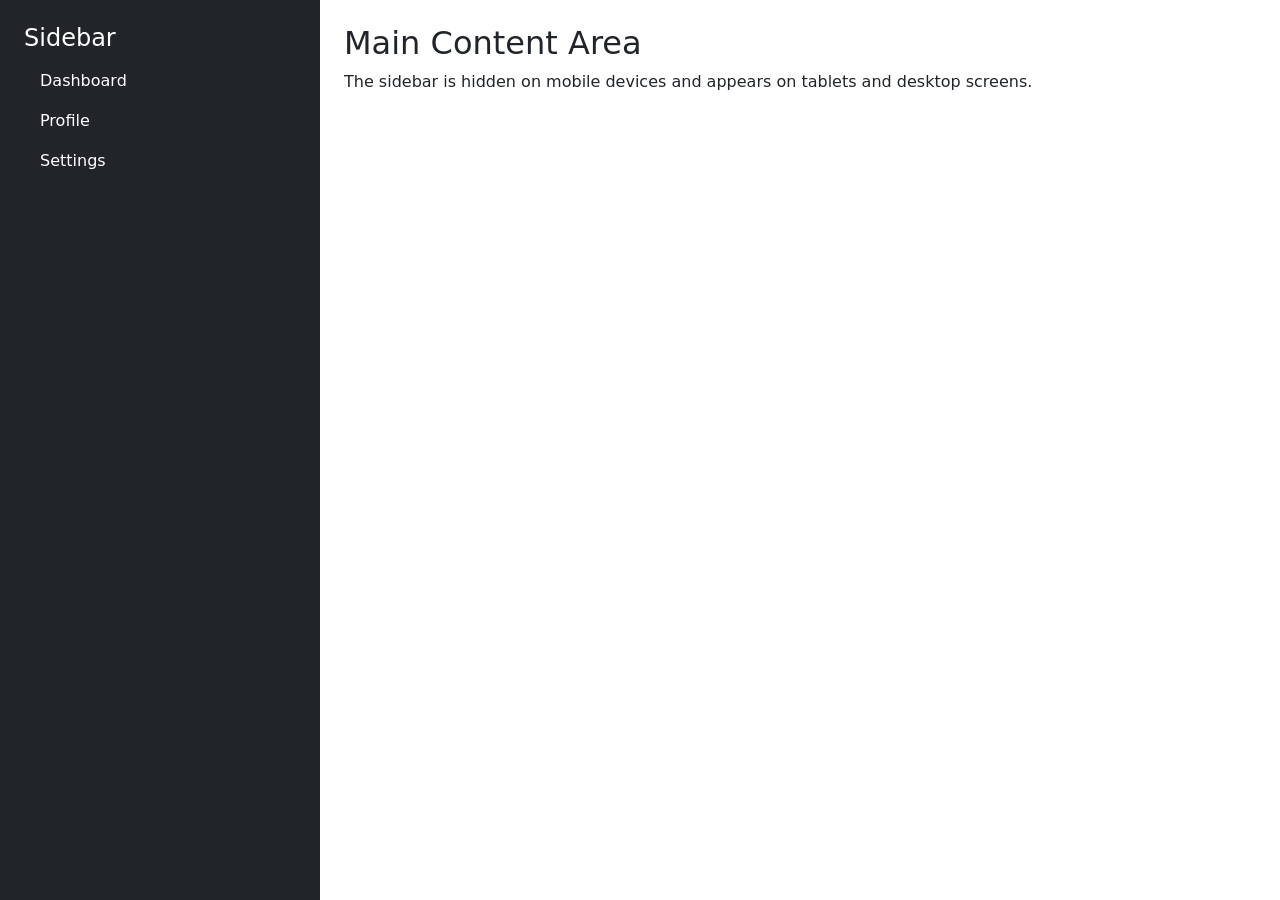
<file: upskilling/bootstrap5/exercise14b.html>
<!doctype html>
<html lang="en">
  <head>
    <meta charset="UTF-8" />
    <meta name="viewport" content="width=device-width, initial-scale=1.0" />
    <title>Responsive Sidebar</title>
    <link rel="stylesheet" href="css/bootstrap.min.css" />
  </head>
  <body>
    <div class="container-fluid">
      <div class="row">
        <div class="col-md-3 d-none d-md-block bg-dark text-white p-4 vh-100">
          <h4>Sidebar</h4>
          <ul class="nav flex-column">
            <li class="nav-item">
              <a href="#" class="nav-link text-white"> Dashboard </a>
            </li>
            <li class="nav-item">
              <a href="#" class="nav-link text-white"> Profile </a>
            </li>
            <li class="nav-item">
              <a href="#" class="nav-link text-white"> Settings </a>
            </li>
          </ul>
        </div>
        <div class="col-md-9 p-4">
          <h2>Main Content Area</h2>
          <p>
            The sidebar is hidden on mobile devices and appears on tablets and
            desktop screens.
          </p>
        </div>
      </div>
    </div>
    <script src="js/bootstrap.bundle.min.js"></script>
  </body>
</html>
</file>
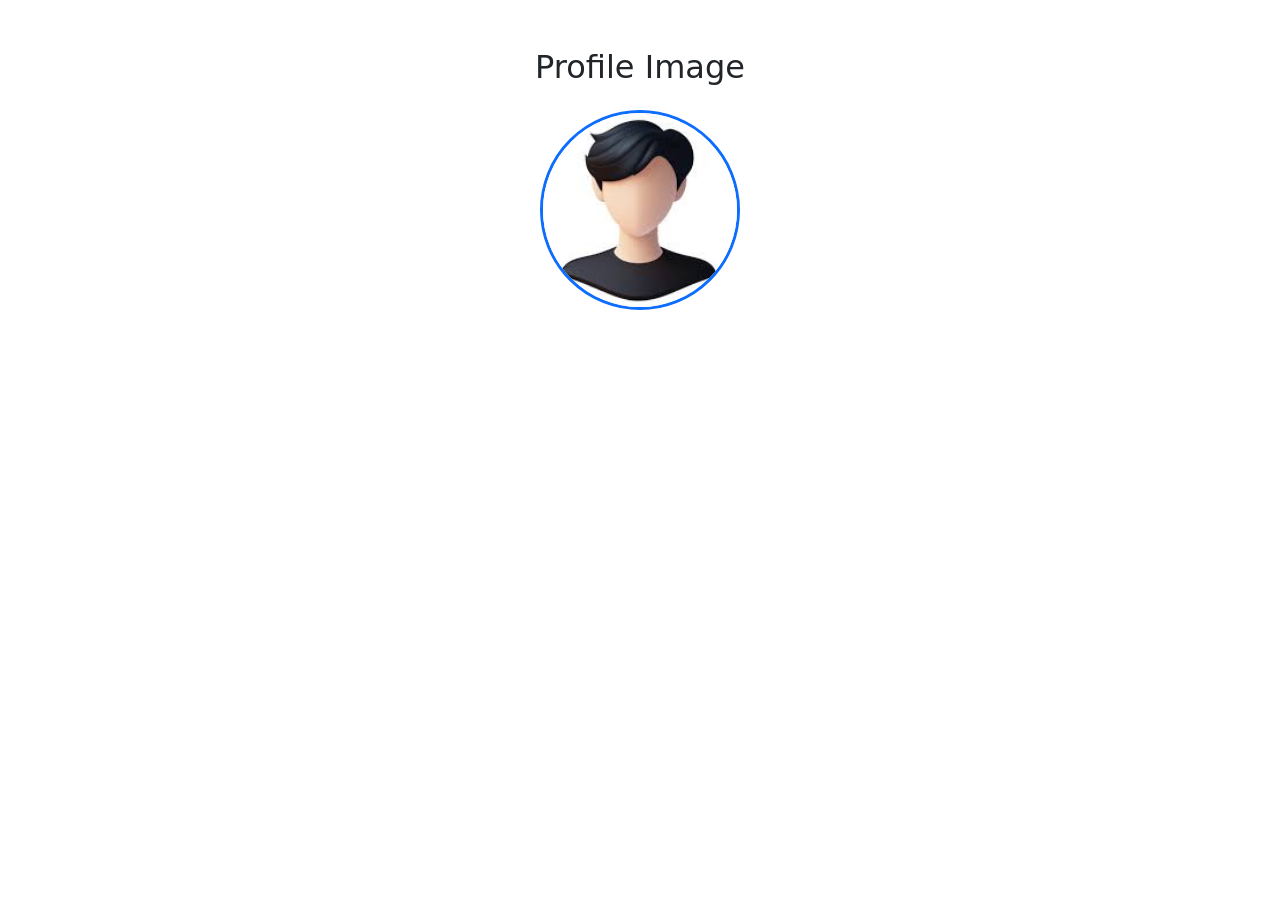
<file: upskilling/bootstrap5/exercise15a.html>
<!DOCTYPE html>
<html lang="en">
<head>
    <meta charset="UTF-8">
    <meta name="viewport" content="width=device-width, initial-scale=1.0">
    <title>Border Utilities</title>

    <link rel="stylesheet" href="css/bootstrap.min.css">
</head>
<body>

<div class="container mt-5 text-center">

    <h2 class="mb-4">Profile Image</h2>

    <img src="profile_pic.jpg"
         alt="Profile Photo"
         class="border border-primary border-3 rounded-circle"
         style="width:200px; height:200px; object-fit:cover;">

</div>

<script src="js/bootstrap.bundle.min.js"></script>
</body>
</html>
</file>
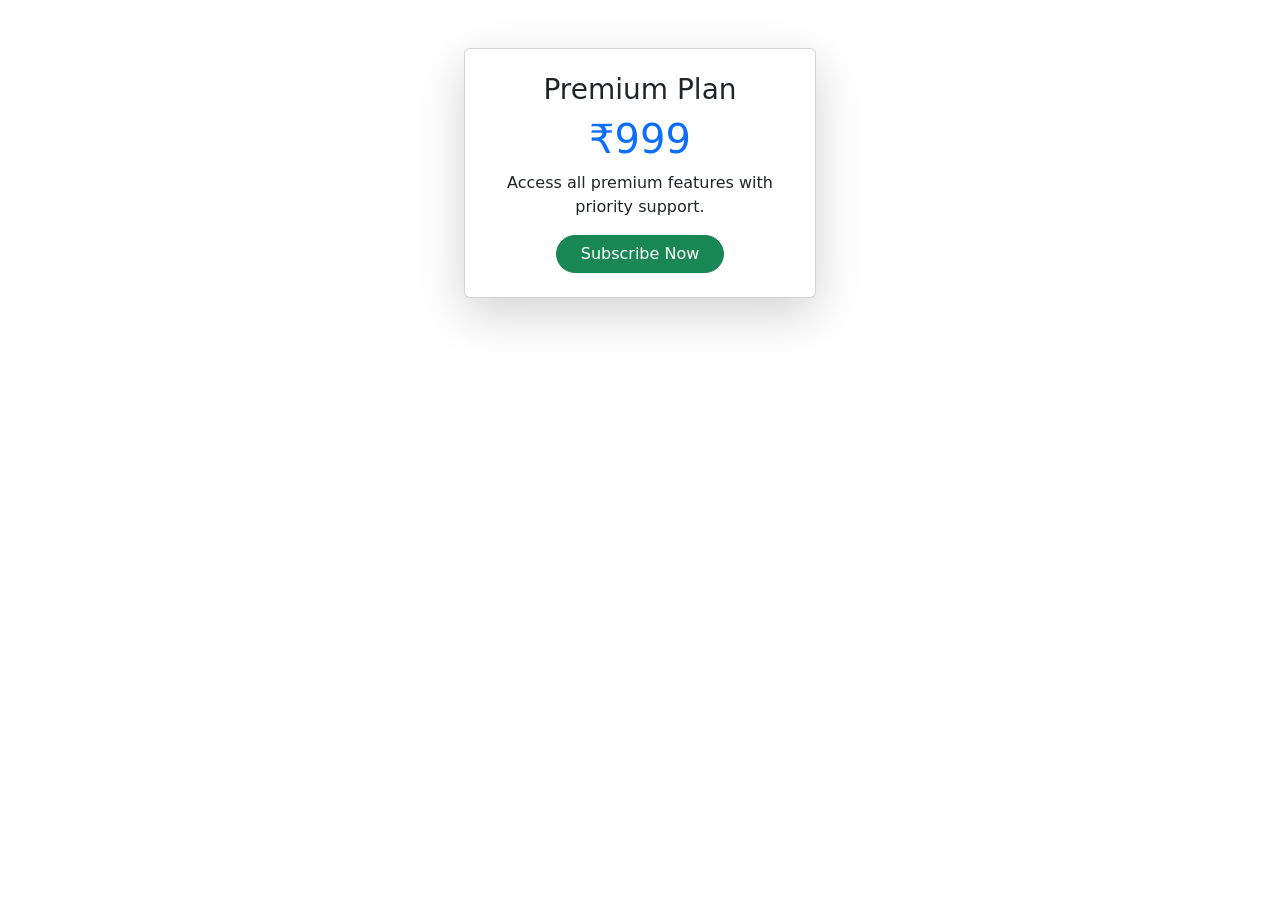
<file: upskilling/bootstrap5/exercise15b.html>
<!doctype html>
<html lang="en">
  <head>
    <meta charset="UTF-8" />
    <meta name="viewport" content="width=device-width, initial-scale=1.0" />
    <title>Shadow Utilities</title>

    <link rel="stylesheet" href="css/bootstrap.min.css" />
  </head>
  <body>
    <div class="container mt-5">
      <div class="card shadow-lg p-4 mx-auto" style="width: 22rem">
        <h3 class="card-title text-center">Premium Plan</h3>

        <h1 class="text-center text-primary">₹999</h1>

        <p class="card-text text-center">
          Access all premium features with priority support.
        </p>

        <div class="text-center">
          <button class="btn btn-success rounded-pill px-4">
            Subscribe Now
          </button>
        </div>
      </div>
    </div>

    <script src="js/bootstrap.bundle.min.js"></script>
  </body>
</html>
</file>
<file: upskilling/CSS/styles.css>
/* Welcome Banner Styling */
#welcomeBanner {
  background-color: blue;
  color: white;
  padding: 15px;
  text-align: center;
  border-radius: 5px;
  margin-bottom: 20px;
}

/* Highlight Class */
.highlight {
  background-color: darkorange;
  color: black;
  font-weight: bold;
  padding: 2px 5px;
}

/* Gallery Image Styling */
.gallery-img {
  width: 200px;
  height: 140px;
  border: 3px solid #333;
  border-radius: 8px;
  padding: 3px;
  transition: transform 0.3s ease;
}

/* Gallery Image Hover Effect */
.gallery-img:hover {
  transform: scale(1.1);
}

/* Gallery Table Styling */
.gallery-table {
  margin: auto;
  border-collapse: collapse;
}

/* Gallery Table Cell Styling */
.gallery-table td {
  padding: 10px;
  text-align: center;
}

/* Registration Button Styling */
.register-btn {
  display: inline-block;
  padding: 10px 20px;
  background-color: teal;
  text-decoration: none;
  color: white;
  border-radius: 5px;
  margin-top: 10px;
  transition: transform 0.3s ease;
}

/* Registration Button Hover Effect */
.register-btn:hover {
  background-color: darkcyan;
  transform: scale(1.1);
}

/* Form Container Styling */
.form-container {
  width: 500px;
  margin: 30px auto;
  padding: 20px;
  background-color: #f4f4f4;
  border-radius: 10px;
  box-shadow: 0 0 10px rgba(0, 0, 0, 0.2);
  text-align: center;
}

/* Form Heading Styling */
.form-container h2 {
  text-align: center;
  color: #333;
}

/* Form Label Styling */
.form-container label {
  display: block;
  text-align: left;
  margin-top: 10px;
  font-weight: bold;
}

/* Form Input, Select and Textarea Styling */
.form-container input,
.form-container select,
.form-container textarea {
  width: 100%;
  padding: 12px;
  margin-top: 5px;
  margin-bottom: 15px;
  border: 1px solid #ccc;
  border-radius: 5px;
  box-sizing: border-box;
}

/* Form Button Styling */
.form-container button {
  margin-top: 15px;
  width: 100%;
  padding: 10px;
  background-color: teal;
  color: white;
  border: none;
  border-radius: 5px;
  cursor: pointer;
}

/* Form Button Hover Effect */
.form-container button:hover {
  background-color: darkcyan;
  transform: scale(1.03);
}

/* Confirmation Message Styling */
#confirmation {
  display: block;
  text-align: center;
  color: green;
  font-weight: bold;
  margin-top: 15px;
}

/* Event Image Styling */
#eventImage {
  border: 2px solid black;
  cursor: pointer;
  transition: transform 0.3s;
}

/* Phone Validation, Fee Display and Confirmation Message Styling */
#phoneMsg,
#feeDisplay,
#confirmMsg {
  font-weight: bold;
  text-align: center;
}

/* Video Invitation Section Styling */
#videoInvite {
  text-align: center;
  margin: 30px;
}

/* Video Message Styling */
#videoMsg {
  color: green;
  font-weight: bold;
  margin-top: 10px;
}
/* Universal Selector - Reset margin and padding */
* {
  margin: 0;
  padding: 0;
  box-sizing: border-box;
  font-family: Times New Roman, serif;
}

/* Element Selector - Style all h2 elements */
h2 {
  color: navy;
  text-align: center;
  margin-bottom: 15px;
}

/* ID Selector - Main Header Banner */
#mainHeader {
  background-color: blue;
  color: white;
  padding: 15px;
  text-align: center;
  border-radius: 5px;
  margin-bottom: 20px;
}

/* Class Selector - Event Card Container */
.eventCard {
  background-color: #f4f4f4;
  border: 1px solid #ccc;
  border-radius: 8px;
  padding: 15px;
  margin: 15px;
}

/* Grouping Selector - h3 and p */
h3,
p {
  color: #333;
  font-family: Arial, sans-serif;
}
/* Page Background with Fallback Color */
body {
  background-color: #f4f4f4;
  background-image: url("bgimage.jpg");
  background-size: cover;
  background-position: center;
  background-attachment: fixed;
 
}

/* Welcome Banner using HEX Colors */
#welcomeBanner {
  background-color: #1e90ff;
  color: #ffffff;
}

/* Form Container using RGBA Background */
.form-container {
  background-color: rgba(255, 255, 255, 0.9);
}

/* Gradient Header Styling */
h2 {
  background: linear-gradient(to right, #1e90ff, #00bfff);
  color: #ffffff;
  padding: 10px;
  border-radius: 5px;
}

/* Navigation Bar Styling */
nav {
  background-color: #003366;
  padding: 10px;
}

/* Navigation Links */
nav a {
  color: #ffffff;
  text-decoration: none;
}
/* Page Font Styling */
body {
  font-family: 'Poppins', sans-serif;
  font-size: 16px;
}

/* Main Header Typography */
#mainHeader {
  font-size: 32px;
  font-weight: 700;
  text-align: center;
  text-transform: uppercase;
  letter-spacing: 2px;
}

/* Section Header Typography */
h2 {
  font-size: 24px;
  font-weight: 600;
  text-align: center;
  text-transform: capitalize;
  letter-spacing: 1px;
}

/* Event Title Typography */
h3 {
  font-size: 20px;
  font-style: italic;
  font-weight: 600;
  text-align: center;
}

/* Description Text Typography */
p {
  font-size: 16px;
  font-weight: 400;
  text-align: center;
  line-height: 1.8;
  letter-spacing: 0.5px;
}

/* Highlight Text */
.highlight {
  font-weight: bold;
  text-transform: uppercase;
}
/* Navigation Menu Styling */
nav ul {
  list-style-type: none;
  list-style-position: inside;
  padding: 0;
  margin: 0;
}

/* Navigation List Items */
nav li {
  display: inline-block;
  padding: 10px;
  margin: 5px;
}

/* Unvisited Links */
a:link {
  color: blue;
  text-decoration: none;
}

/* Visited Links */
a:visited {
  color: purple;
}

/* Mouse Hover Effect */
a:hover {
  color: red;
  text-decoration: underline;
}

/* Active Link */
a:active {
  color: green;
}

/* General List Styling */
ul {
  list-style-type: square;
  list-style-position: outside;
}

/* List Item Spacing */
li {
  padding: 5px;
  margin: 5px;
}
/* Gallery Table Styling */
.gallery-table {
  width: 100%;
  border-collapse: collapse;
  text-align: center;
}

/* Gallery Table Cells */
.gallery-table td {
  padding: 20px;
  border: 1px solid #cccccc;
}

/* Zebra Striping */
.gallery-table tr:nth-child(odd) {
  background-color: #ce9b9b;
}

.gallery-table tr:nth-child(even) {
  background-color: #aed5f9;
}
/* Event Card Styling */
.eventCard {
  border: 2px solid #333;
  padding: 20px;
  margin: 20px;
  border-radius: 10px;
  background-color: #f9f9f9;
}

/* Form Field Highlight */
input:focus,
select:focus,
textarea:focus {
  outline: 3px solid orange;
  outline-offset: 2px;
}

/* Hidden Element Example */
.hidden-box {
  visibility: hidden;
}

/* Display None Example */
.none-box {
  display: none;
}
/* Community Bulletin Styling */
.news-article {
  column-count: 2;
  column-gap: 30px;
  column-rule: 1px solid gray;

  padding: 15px;
  margin: 20px;
  text-align: justify;
  line-height: 1.6;
}
/* Flexible Layout Using Percentages */
body {
  width: 100%;
  min-height: 100vh;
}

/* Responsive Form Container */
.form-container {
  width: 80%;
  max-width: 500px;
}

/* Responsive Images */
.gallery-img {
  width: 20vw;
  height: auto;
}

/* Bonus: Flexbox Layout for Navigation */
nav {
  display: flex;
  justify-content: center;
  gap: 15px;
  flex-wrap: wrap;
}

/* Media Query for Screens Smaller than 768px */
@media screen and (max-width: 768px) {

  /* Stack Navigation Links Vertically */
  nav {
    flex-direction: column;
    align-items: center;
  }

  /* Reduce Font Sizes */
  h1 {
    font-size: 6vw;
  }

  h2 {
    font-size: 5vw;
  }

  p {
    font-size: 3.5vw;
  }

  /* Reduce Image Sizes */
  .gallery-img {
    width: 40vw;
    height: auto;
  }

  /* Flexible Form Width */
  .form-container {
    width: 95%;
  }

  /* Responsive Video */
  #promoVideo {
    width: 90%;
    height: auto;
  }
}

#eventControls {
  text-align: center;
  margin: 20px;
}

#eventControls input,
#eventControls select {
  padding: 10px;
  margin: 10px;
}
#loading {
  text-align: center;
  font-weight: bold;
  color: blue;
  margin: 15px;
}

#nameError,
#emailError,
#eventError {
  color: red;
  font-size: 14px;
  display: block;
  margin-bottom: 10px;
}

#serverMessage {
  text-align: center;
  font-weight: bold;
  margin-top: 10px;
}
</file>
<file: upskilling/javascript/styles.css>
/* Welcome Banner Styling */
#welcomeBanner {
  background-color: blue;
  color: white;
  padding: 15px;
  text-align: center;
  border-radius: 5px;
  margin-bottom: 20px;
}

/* Highlight Class */
.highlight {
  background-color: darkorange;
  color: black;
  font-weight: bold;
  padding: 2px 5px;
}

/* Gallery Image Styling */
.gallery-img {
  width: 200px;
  height: 140px;
  border: 3px solid #333;
  border-radius: 8px;
  padding: 3px;
  transition: transform 0.3s ease;
}

/* Gallery Image Hover Effect */
.gallery-img:hover {
  transform: scale(1.1);
}

/* Gallery Table Styling */
.gallery-table {
  margin: auto;
  border-collapse: collapse;
}

/* Gallery Table Cell Styling */
.gallery-table td {
  padding: 10px;
  text-align: center;
}

/* Registration Button Styling */
.register-btn {
  display: inline-block;
  padding: 10px 20px;
  background-color: teal;
  text-decoration: none;
  color: white;
  border-radius: 5px;
  margin-top: 10px;
  transition: transform 0.3s ease;
}

/* Registration Button Hover Effect */
.register-btn:hover {
  background-color: darkcyan;
  transform: scale(1.1);
}

/* Form Container Styling */
.form-container {
  width: 500px;
  margin: 30px auto;
  padding: 20px;
  background-color: #f4f4f4;
  border-radius: 10px;
  box-shadow: 0 0 10px rgba(0, 0, 0, 0.2);
  text-align: center;
}

/* Form Heading Styling */
.form-container h2 {
  text-align: center;
  color: #333;
}

/* Form Label Styling */
.form-container label {
  display: block;
  text-align: left;
  margin-top: 10px;
  font-weight: bold;
}

/* Form Input, Select and Textarea Styling */
.form-container input,
.form-container select,
.form-container textarea {
  width: 100%;
  padding: 12px;
  margin-top: 5px;
  margin-bottom: 15px;
  border: 1px solid #ccc;
  border-radius: 5px;
  box-sizing: border-box;
}

/* Form Button Styling */
.form-container button {
  margin-top: 15px;
  width: 100%;
  padding: 10px;
  background-color: teal;
  color: white;
  border: none;
  border-radius: 5px;
  cursor: pointer;
}

/* Form Button Hover Effect */
.form-container button:hover {
  background-color: darkcyan;
  transform: scale(1.03);
}

/* Confirmation Message Styling */
#confirmation {
  display: block;
  text-align: center;
  color: green;
  font-weight: bold;
  margin-top: 15px;
}

/* Event Image Styling */
#eventImage {
  border: 2px solid black;
  cursor: pointer;
  transition: transform 0.3s;
}

/* Phone Validation, Fee Display and Confirmation Message Styling */
#phoneMsg,
#feeDisplay,
#confirmMsg {
  font-weight: bold;
  text-align: center;
}

/* Video Invitation Section Styling */
#videoInvite {
  text-align: center;
  margin: 30px;
}

/* Video Message Styling */
#videoMsg {
  color: green;
  font-weight: bold;
  margin-top: 10px;
}
/* Universal Selector - Reset margin and padding */
* {
  margin: 0;
  padding: 0;
  box-sizing: border-box;
  font-family: Times New Roman, serif;
}

/* Element Selector - Style all h2 elements */
h2 {
  color: navy;
  text-align: center;
  margin-bottom: 15px;
}

/* ID Selector - Main Header Banner */
#mainHeader {
  background-color: blue;
  color: white;
  padding: 15px;
  text-align: center;
  border-radius: 5px;
  margin-bottom: 20px;
}

/* Class Selector - Event Card Container */
.eventCard {
  background-color: #f4f4f4;
  border: 1px solid #ccc;
  border-radius: 8px;
  padding: 15px;
  margin: 15px;
}

/* Grouping Selector - h3 and p */
h3,
p {
  color: #333;
  font-family: Arial, sans-serif;
}
/* Page Background with Fallback Color */
body {
  background-color: #f4f4f4;
  background-image: url("bgimage.jpg");
  background-size: cover;
  background-position: center;
  background-attachment: fixed;
 
}

/* Welcome Banner using HEX Colors */
#welcomeBanner {
  background-color: #1e90ff;
  color: #ffffff;
}

/* Form Container using RGBA Background */
.form-container {
  background-color: rgba(255, 255, 255, 0.9);
}

/* Gradient Header Styling */
h2 {
  background: linear-gradient(to right, #1e90ff, #00bfff);
  color: #ffffff;
  padding: 10px;
  border-radius: 5px;
}

/* Navigation Bar Styling */
nav {
  background-color: #003366;
  padding: 10px;
}

/* Navigation Links */
nav a {
  color: #ffffff;
  text-decoration: none;
}
/* Page Font Styling */
body {
  font-family: 'Poppins', sans-serif;
  font-size: 16px;
}

/* Main Header Typography */
#mainHeader {
  font-size: 32px;
  font-weight: 700;
  text-align: center;
  text-transform: uppercase;
  letter-spacing: 2px;
}

/* Section Header Typography */
h2 {
  font-size: 24px;
  font-weight: 600;
  text-align: center;
  text-transform: capitalize;
  letter-spacing: 1px;
}

/* Event Title Typography */
h3 {
  font-size: 20px;
  font-style: italic;
  font-weight: 600;
  text-align: center;
}

/* Description Text Typography */
p {
  font-size: 16px;
  font-weight: 400;
  text-align: center;
  line-height: 1.8;
  letter-spacing: 0.5px;
}

/* Highlight Text */
.highlight {
  font-weight: bold;
  text-transform: uppercase;
}
/* Navigation Menu Styling */
nav ul {
  list-style-type: none;
  list-style-position: inside;
  padding: 0;
  margin: 0;
}

/* Navigation List Items */
nav li {
  display: inline-block;
  padding: 10px;
  margin: 5px;
}

/* Unvisited Links */
a:link {
  color: blue;
  text-decoration: none;
}

/* Visited Links */
a:visited {
  color: purple;
}

/* Mouse Hover Effect */
a:hover {
  color: red;
  text-decoration: underline;
}

/* Active Link */
a:active {
  color: green;
}

/* General List Styling */
ul {
  list-style-type: square;
  list-style-position: outside;
}

/* List Item Spacing */
li {
  padding: 5px;
  margin: 5px;
}
/* Gallery Table Styling */
.gallery-table {
  width: 100%;
  border-collapse: collapse;
  text-align: center;
}

/* Gallery Table Cells */
.gallery-table td {
  padding: 20px;
  border: 1px solid #cccccc;
}

/* Zebra Striping */
.gallery-table tr:nth-child(odd) {
  background-color: #ce9b9b;
}

.gallery-table tr:nth-child(even) {
  background-color: #aed5f9;
}
/* Event Card Styling */
.eventCard {
  border: 2px solid #333;
  padding: 20px;
  margin: 20px;
  border-radius: 10px;
  background-color: #f9f9f9;
}

/* Form Field Highlight */
input:focus,
select:focus,
textarea:focus {
  outline: 3px solid orange;
  outline-offset: 2px;
}

/* Hidden Element Example */
.hidden-box {
  visibility: hidden;
}

/* Display None Example */
.none-box {
  display: none;
}
/* Community Bulletin Styling */
.news-article {
  column-count: 2;
  column-gap: 30px;
  column-rule: 1px solid gray;

  padding: 15px;
  margin: 20px;
  text-align: justify;
  line-height: 1.6;
}
/* Flexible Layout Using Percentages */
body {
  width: 100%;
  min-height: 100vh;
}

/* Responsive Form Container */
.form-container {
  width: 80%;
  max-width: 500px;
}

/* Responsive Images */
.gallery-img {
  width: 20vw;
  height: auto;
}

/* Bonus: Flexbox Layout for Navigation */
nav {
  display: flex;
  justify-content: center;
  gap: 15px;
  flex-wrap: wrap;
}

/* Media Query for Screens Smaller than 768px */
@media screen and (max-width: 768px) {

  /* Stack Navigation Links Vertically */
  nav {
    flex-direction: column;
    align-items: center;
  }

  /* Reduce Font Sizes */
  h1 {
    font-size: 6vw;
  }

  h2 {
    font-size: 5vw;
  }

  p {
    font-size: 3.5vw;
  }

  /* Reduce Image Sizes */
  .gallery-img {
    width: 40vw;
    height: auto;
  }

  /* Flexible Form Width */
  .form-container {
    width: 95%;
  }

  /* Responsive Video */
  #promoVideo {
    width: 90%;
    height: auto;
  }
}
</file>
